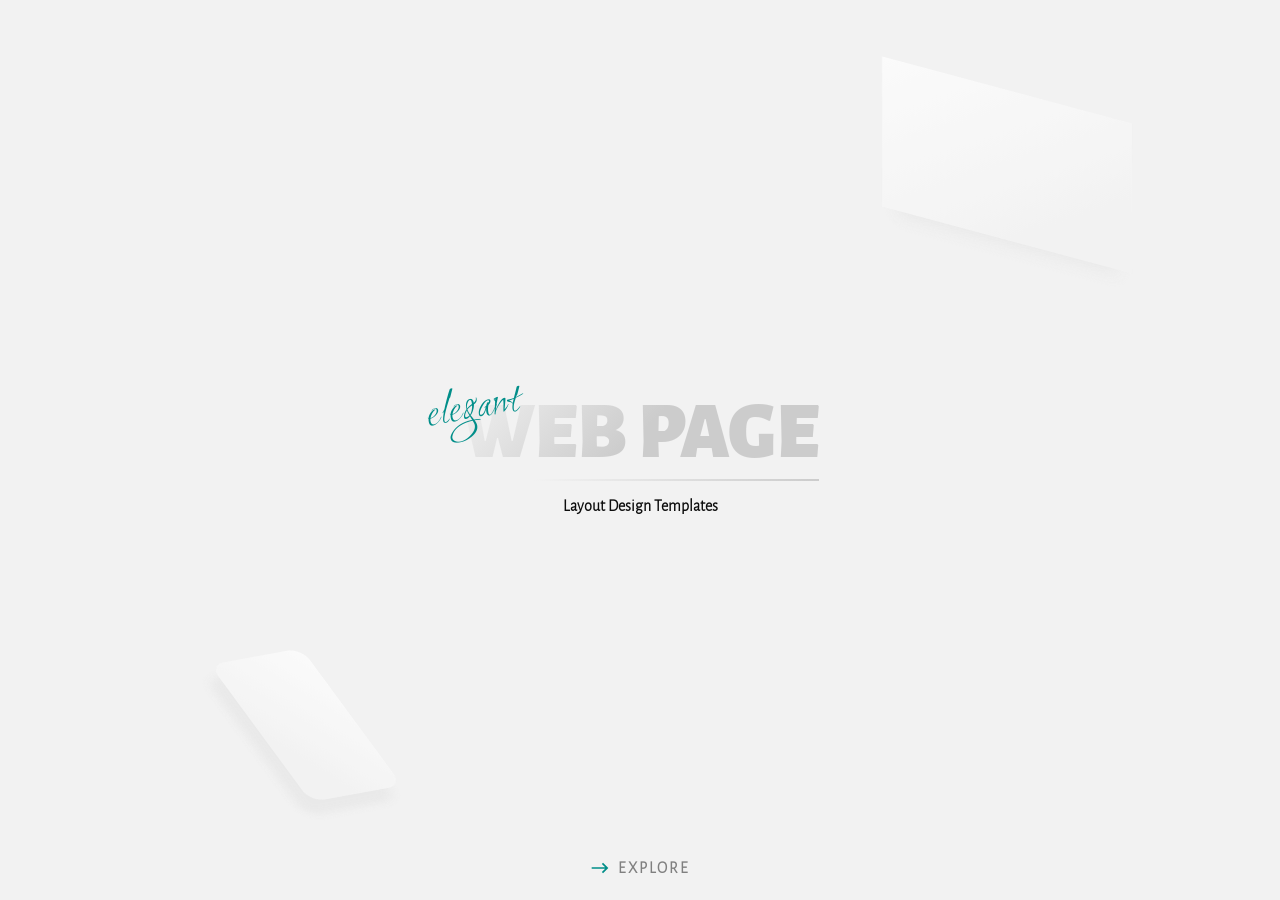
<file: docs/index.html>
<!DOCTYPE html>
<html lang="en">
<head>
    <meta charset="UTF-8">
    <meta name="viewport" content="width=device-width, initial-scale=1.0">
    <meta name="description" content="Free and ready to use Web Page Templates. Elegant, minimal, modern web-page templates. Download for completely free. Log on to Passion-Lab at https://www.passion-lab.github.io/web">
    <meta name="keywords" content="web, web-page, webpage, web page, page, website, website-template, website templates, template, web-template, web templates, web-page-template, web-page templates, web page templates, download, free, free-download, free download, passion-lab, PassionLab, web">

    <!-- Fonts preload -->
    <link rel="preload" href="./fonts/LoveLight-Regular.ttf" as="font" type="font/ttf" crossorigin="anonymous">
    <link rel="preload" href="./fonts/AlegreyaSans-Black.ttf" as="font" type="font/ttf" crossorigin="anonymous">
    <!-- <link rel="preload" href="./fonts/AlegreyaSans-ExtraBold.ttf" as="font" type="font/ttf" crossorigin="anonymous"> -->
    <!-- <link rel="preload" href="./fonts/AlegreyaSans-Regular.ttf" as="font" type="font/ttf" crossorigin="anonymous"> -->
    <link rel="preload" href="./fonts/AlegreyaSans-Light.ttf" as="font" type="font/ttf" crossorigin="anonymous">

    <!-- CSS links -->
    <link rel="stylesheet" href="./stylesheets/index.css">
    <link rel="stylesheet" href="./stylesheets/index-resposive.css">

    <title>WEB Templates ○ Passion-Lab</title>
</head>
<body>

    <main>
        <!-- Background visual elements -->
        <div class="design">
            <span id="desktop"></span>
            <span id="mobile"></span>
        </div>

        <!-- Main content (afterward) -->
        <div class="title">
            <p class="elegant">elegant</p>
            <h1 class="gradient-text">web page</h1>
        </div>
        <h4>Layout Design Templates</h4>
    </main>

    <footer>
        <a href="./portfolio.html">
            <span><svg xmlns="http://www.w3.org/2000/svg" viewBox="0 0 24 24" fill="currentColor"><path d="M1.99974 13.0001L1.9996 11.0002L18.1715 11.0002L14.2218 7.05044L15.636 5.63623L22 12.0002L15.636 18.3642L14.2218 16.9499L18.1716 13.0002L1.99974 13.0001Z"></path></svg></span>
            <h6>Explore</h6>
        </a>
    </footer>

</body>
</html>
</file>
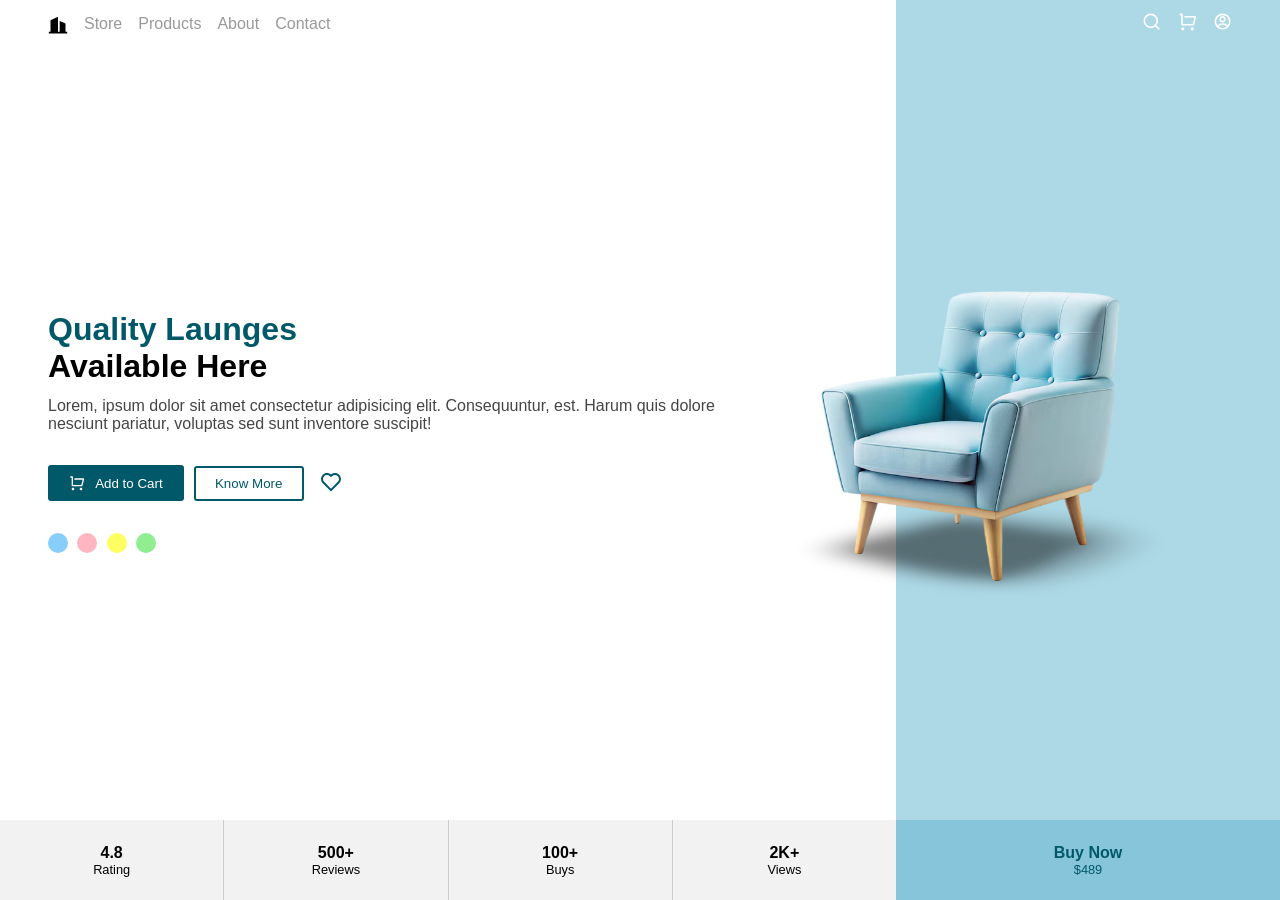
<file: landing-page/index.html>
<!DOCTYPE html>
<html lang="en">

<head>
    <meta charset="UTF-8">
    <meta name="viewport" content="width=device-width, initial-scale=1.0">
    <link rel="stylesheet" href="style.css">
    <title>Landing Page</title>
</head>

<body>
    <div class="main-container">

        <!-- Left portion -->

        <div class="container left-container">
            <nav>
                <a href="#" class="logo"><svg xmlns="http://www.w3.org/2000/svg" viewBox="0 0 24 24"><path d="M12 19H14V6.00003L20.3939 8.74028C20.7616 8.89786 21 9.2594 21 9.65943V19H23V21H1V19H3V5.6499C3 5.25472 3.23273 4.89659 3.59386 4.73609L11.2969 1.31251C11.5493 1.20035 11.8448 1.314 11.9569 1.56634C11.9853 1.63027 12 1.69945 12 1.76941V19Z"></path></svg></a>
                <a href="#" class="menu">Store</a>
                <a href="#" class="menu">Products</a>
                <a href="#" class="menu">About</a>
                <a href="#" class="menu">Contact</a>
            </nav>

            <main>
                <h1><span>Quality Launges</span><br>Available Here</h1>
                <p>Lorem, ipsum dolor sit amet consectetur adipisicing elit. Consequuntur, est. Harum quis dolore nesciunt pariatur, voluptas sed sunt inventore suscipit!</p>
                <div class="btns">
                    <button id="btn-cart" class="btn primary-btn">
                        <svg xmlns="http://www.w3.org/2000/svg" viewBox="0 0 24 24"><path d="M4.00488 16V4H2.00488V2H5.00488C5.55717 2 6.00488 2.44772 6.00488 3V15H18.4433L20.4433 7H8.00488V5H21.7241C22.2764 5 22.7241 5.44772 22.7241 6C22.7241 6.08176 22.7141 6.16322 22.6942 6.24254L20.1942 16.2425C20.083 16.6877 19.683 17 19.2241 17H5.00488C4.4526 17 4.00488 16.5523 4.00488 16ZM6.00488 23C4.90031 23 4.00488 22.1046 4.00488 21C4.00488 19.8954 4.90031 19 6.00488 19C7.10945 19 8.00488 19.8954 8.00488 21C8.00488 22.1046 7.10945 23 6.00488 23ZM18.0049 23C16.9003 23 16.0049 22.1046 16.0049 21C16.0049 19.8954 16.9003 19 18.0049 19C19.1095 19 20.0049 19.8954 20.0049 21C20.0049 22.1046 19.1095 23 18.0049 23Z"></path></svg>
                        <span>Add to Cart</span>
                    </button>
                    <button class="btn secondary-btn">Know More</button>
                    <button id="btn-favorite">
                        <svg xmlns="http://www.w3.org/2000/svg" viewBox="0 0 24 24" fill="currentColor"><path d="M12.001 4.52853C14.35 2.42 17.98 2.49 20.2426 4.75736C22.5053 7.02472 22.583 10.637 20.4786 12.993L11.9999 21.485L3.52138 12.993C1.41705 10.637 1.49571 7.01901 3.75736 4.75736C6.02157 2.49315 9.64519 2.41687 12.001 4.52853ZM18.827 6.1701C17.3279 4.66794 14.9076 4.60701 13.337 6.01687L12.0019 7.21524L10.6661 6.01781C9.09098 4.60597 6.67506 4.66808 5.17157 6.17157C3.68183 7.66131 3.60704 10.0473 4.97993 11.6232L11.9999 18.6543L19.0201 11.6232C20.3935 10.0467 20.319 7.66525 18.827 6.1701Z"></path></svg>
                    </button>
                </div>
                <div class="colors">
                    <span class="color blue"></span>
                    <span class="color pink"></span>
                    <span class="color yellow"></span>
                    <span class="color green"></span>
                </div>
            </main>

            <footer>
                <div class="stats">
                    <h6>4.8</h6>
                    <p>Rating</p>
                </div>
                <div class="stats">
                    <h6>500+</h6>
                    <p>Reviews</p>
                </div>
                <div class="stats">
                    <h6>100+</h6>
                    <p>Buys</p>
                </div>
                <div class="stats">
                    <h6>2K+</h6>
                    <p>Views</p>
                </div>
            </footer>
        </div>

        <!-- Right portion -->

        <div class="container right-container">
            <nav>
                <a href="#" class="menu"><svg xmlns="http://www.w3.org/2000/svg" viewBox="0 0 24 24"><path d="M18.031 16.6168L22.3137 20.8995L20.8995 22.3137L16.6168 18.031C15.0769 19.263 13.124 20 11 20C6.032 20 2 15.968 2 11C2 6.032 6.032 2 11 2C15.968 2 20 6.032 20 11C20 13.124 19.263 15.0769 18.031 16.6168ZM16.0247 15.8748C17.2475 14.6146 18 12.8956 18 11C18 7.1325 14.8675 4 11 4C7.1325 4 4 7.1325 4 11C4 14.8675 7.1325 18 11 18C12.8956 18 14.6146 17.2475 15.8748 16.0247L16.0247 15.8748Z"></path></svg></a>
                <a href="#" class="menu"><svg xmlns="http://www.w3.org/2000/svg" viewBox="0 0 24 24"><path d="M4.00488 16V4H2.00488V2H5.00488C5.55717 2 6.00488 2.44772 6.00488 3V15H18.4433L20.4433 7H8.00488V5H21.7241C22.2764 5 22.7241 5.44772 22.7241 6C22.7241 6.08176 22.7141 6.16322 22.6942 6.24254L20.1942 16.2425C20.083 16.6877 19.683 17 19.2241 17H5.00488C4.4526 17 4.00488 16.5523 4.00488 16ZM6.00488 23C4.90031 23 4.00488 22.1046 4.00488 21C4.00488 19.8954 4.90031 19 6.00488 19C7.10945 19 8.00488 19.8954 8.00488 21C8.00488 22.1046 7.10945 23 6.00488 23ZM18.0049 23C16.9003 23 16.0049 22.1046 16.0049 21C16.0049 19.8954 16.9003 19 18.0049 19C19.1095 19 20.0049 19.8954 20.0049 21C20.0049 22.1046 19.1095 23 18.0049 23Z"></path></svg></a>
                <a href="#" class="menu"><svg xmlns="http://www.w3.org/2000/svg" viewBox="0 0 24 24"><path d="M12 2C17.5228 2 22 6.47715 22 12C22 17.5228 17.5228 22 12 22C6.47715 22 2 17.5228 2 12C2 6.47715 6.47715 2 12 2ZM12.1597 16C10.1243 16 8.29182 16.8687 7.01276 18.2556C8.38039 19.3474 10.114 20 12 20C13.9695 20 15.7727 19.2883 17.1666 18.1081C15.8956 16.8074 14.1219 16 12.1597 16ZM12 4C7.58172 4 4 7.58172 4 12C4 13.8106 4.6015 15.4807 5.61557 16.8214C7.25639 15.0841 9.58144 14 12.1597 14C14.6441 14 16.8933 15.0066 18.5218 16.6342C19.4526 15.3267 20 13.7273 20 12C20 7.58172 16.4183 4 12 4ZM12 5C14.2091 5 16 6.79086 16 9C16 11.2091 14.2091 13 12 13C9.79086 13 8 11.2091 8 9C8 6.79086 9.79086 5 12 5ZM12 7C10.8954 7 10 7.89543 10 9C10 10.1046 10.8954 11 12 11C13.1046 11 14 10.1046 14 9C14 7.89543 13.1046 7 12 7Z"></path></svg></a>
            </nav>

            <main>
                <!-- Product image goes here -->
                <img src="./chair-blue.png" alt="Product image">
            </main>

            <footer>
                <button class="stats btn">
                    <h6>Buy Now</h6>
                    <p>$489</p>
                </button>
            </footer>
        </div>
    </div>
</body>

</html>
</file>
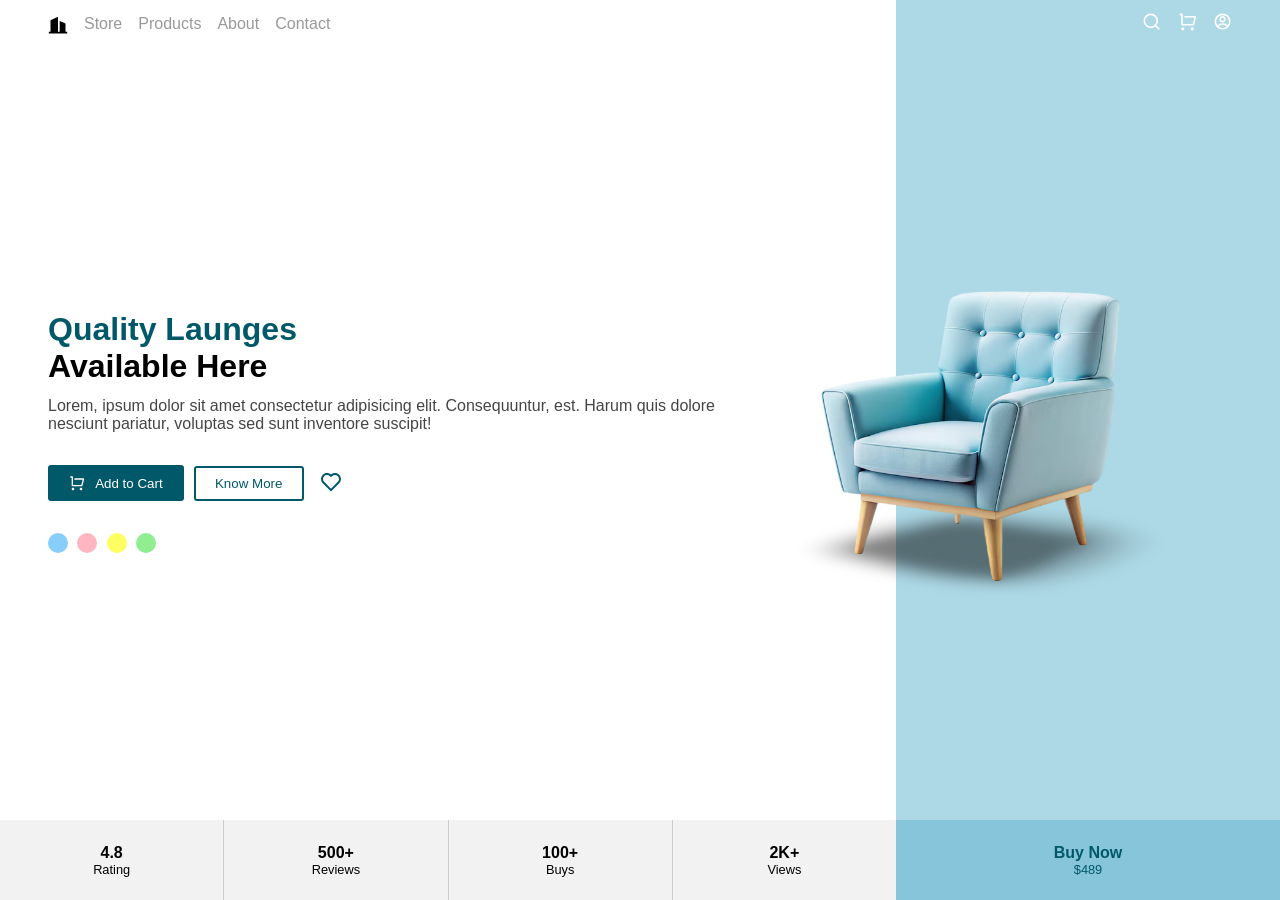
<file: templates/landing-page/index.html>
<!DOCTYPE html>
<html lang="en">

<head>
    <meta charset="UTF-8">
    <meta name="viewport" content="width=device-width, initial-scale=1.0">
    <link rel="stylesheet" href="style.css">
    <title>Landing Page</title>
</head>

<body>
    <div class="main-container">

        <!-- Left portion -->

        <div class="container left-container">
            <nav>
                <a href="#" class="logo"><svg xmlns="http://www.w3.org/2000/svg" viewBox="0 0 24 24"><path d="M12 19H14V6.00003L20.3939 8.74028C20.7616 8.89786 21 9.2594 21 9.65943V19H23V21H1V19H3V5.6499C3 5.25472 3.23273 4.89659 3.59386 4.73609L11.2969 1.31251C11.5493 1.20035 11.8448 1.314 11.9569 1.56634C11.9853 1.63027 12 1.69945 12 1.76941V19Z"></path></svg></a>
                <a href="#" class="menu">Store</a>
                <a href="#" class="menu">Products</a>
                <a href="#" class="menu">About</a>
                <a href="#" class="menu">Contact</a>
            </nav>

            <main>
                <h1><span>Quality Launges</span><br>Available Here</h1>
                <p>Lorem, ipsum dolor sit amet consectetur adipisicing elit. Consequuntur, est. Harum quis dolore nesciunt pariatur, voluptas sed sunt inventore suscipit!</p>
                <div class="btns">
                    <button id="btn-cart" class="btn primary-btn">
                        <svg xmlns="http://www.w3.org/2000/svg" viewBox="0 0 24 24"><path d="M4.00488 16V4H2.00488V2H5.00488C5.55717 2 6.00488 2.44772 6.00488 3V15H18.4433L20.4433 7H8.00488V5H21.7241C22.2764 5 22.7241 5.44772 22.7241 6C22.7241 6.08176 22.7141 6.16322 22.6942 6.24254L20.1942 16.2425C20.083 16.6877 19.683 17 19.2241 17H5.00488C4.4526 17 4.00488 16.5523 4.00488 16ZM6.00488 23C4.90031 23 4.00488 22.1046 4.00488 21C4.00488 19.8954 4.90031 19 6.00488 19C7.10945 19 8.00488 19.8954 8.00488 21C8.00488 22.1046 7.10945 23 6.00488 23ZM18.0049 23C16.9003 23 16.0049 22.1046 16.0049 21C16.0049 19.8954 16.9003 19 18.0049 19C19.1095 19 20.0049 19.8954 20.0049 21C20.0049 22.1046 19.1095 23 18.0049 23Z"></path></svg>
                        <span>Add to Cart</span>
                    </button>
                    <button class="btn secondary-btn">Know More</button>
                    <button id="btn-favorite">
                        <svg xmlns="http://www.w3.org/2000/svg" viewBox="0 0 24 24" fill="currentColor"><path d="M12.001 4.52853C14.35 2.42 17.98 2.49 20.2426 4.75736C22.5053 7.02472 22.583 10.637 20.4786 12.993L11.9999 21.485L3.52138 12.993C1.41705 10.637 1.49571 7.01901 3.75736 4.75736C6.02157 2.49315 9.64519 2.41687 12.001 4.52853ZM18.827 6.1701C17.3279 4.66794 14.9076 4.60701 13.337 6.01687L12.0019 7.21524L10.6661 6.01781C9.09098 4.60597 6.67506 4.66808 5.17157 6.17157C3.68183 7.66131 3.60704 10.0473 4.97993 11.6232L11.9999 18.6543L19.0201 11.6232C20.3935 10.0467 20.319 7.66525 18.827 6.1701Z"></path></svg>
                    </button>
                </div>
                <div class="colors">
                    <span class="color blue"></span>
                    <span class="color pink"></span>
                    <span class="color yellow"></span>
                    <span class="color green"></span>
                </div>
            </main>

            <footer>
                <div class="stats">
                    <h6>4.8</h6>
                    <p>Rating</p>
                </div>
                <div class="stats">
                    <h6>500+</h6>
                    <p>Reviews</p>
                </div>
                <div class="stats">
                    <h6>100+</h6>
                    <p>Buys</p>
                </div>
                <div class="stats">
                    <h6>2K+</h6>
                    <p>Views</p>
                </div>
            </footer>
        </div>

        <!-- Right portion -->

        <div class="container right-container">
            <nav>
                <a href="#" class="menu"><svg xmlns="http://www.w3.org/2000/svg" viewBox="0 0 24 24"><path d="M18.031 16.6168L22.3137 20.8995L20.8995 22.3137L16.6168 18.031C15.0769 19.263 13.124 20 11 20C6.032 20 2 15.968 2 11C2 6.032 6.032 2 11 2C15.968 2 20 6.032 20 11C20 13.124 19.263 15.0769 18.031 16.6168ZM16.0247 15.8748C17.2475 14.6146 18 12.8956 18 11C18 7.1325 14.8675 4 11 4C7.1325 4 4 7.1325 4 11C4 14.8675 7.1325 18 11 18C12.8956 18 14.6146 17.2475 15.8748 16.0247L16.0247 15.8748Z"></path></svg></a>
                <a href="#" class="menu"><svg xmlns="http://www.w3.org/2000/svg" viewBox="0 0 24 24"><path d="M4.00488 16V4H2.00488V2H5.00488C5.55717 2 6.00488 2.44772 6.00488 3V15H18.4433L20.4433 7H8.00488V5H21.7241C22.2764 5 22.7241 5.44772 22.7241 6C22.7241 6.08176 22.7141 6.16322 22.6942 6.24254L20.1942 16.2425C20.083 16.6877 19.683 17 19.2241 17H5.00488C4.4526 17 4.00488 16.5523 4.00488 16ZM6.00488 23C4.90031 23 4.00488 22.1046 4.00488 21C4.00488 19.8954 4.90031 19 6.00488 19C7.10945 19 8.00488 19.8954 8.00488 21C8.00488 22.1046 7.10945 23 6.00488 23ZM18.0049 23C16.9003 23 16.0049 22.1046 16.0049 21C16.0049 19.8954 16.9003 19 18.0049 19C19.1095 19 20.0049 19.8954 20.0049 21C20.0049 22.1046 19.1095 23 18.0049 23Z"></path></svg></a>
                <a href="#" class="menu"><svg xmlns="http://www.w3.org/2000/svg" viewBox="0 0 24 24"><path d="M12 2C17.5228 2 22 6.47715 22 12C22 17.5228 17.5228 22 12 22C6.47715 22 2 17.5228 2 12C2 6.47715 6.47715 2 12 2ZM12.1597 16C10.1243 16 8.29182 16.8687 7.01276 18.2556C8.38039 19.3474 10.114 20 12 20C13.9695 20 15.7727 19.2883 17.1666 18.1081C15.8956 16.8074 14.1219 16 12.1597 16ZM12 4C7.58172 4 4 7.58172 4 12C4 13.8106 4.6015 15.4807 5.61557 16.8214C7.25639 15.0841 9.58144 14 12.1597 14C14.6441 14 16.8933 15.0066 18.5218 16.6342C19.4526 15.3267 20 13.7273 20 12C20 7.58172 16.4183 4 12 4ZM12 5C14.2091 5 16 6.79086 16 9C16 11.2091 14.2091 13 12 13C9.79086 13 8 11.2091 8 9C8 6.79086 9.79086 5 12 5ZM12 7C10.8954 7 10 7.89543 10 9C10 10.1046 10.8954 11 12 11C13.1046 11 14 10.1046 14 9C14 7.89543 13.1046 7 12 7Z"></path></svg></a>
            </nav>

            <main>
                <!-- Product image goes here -->
                <img src="./chair-blue.png" alt="Product image">
            </main>

            <footer>
                <button class="stats btn">
                    <h6>Buy Now</h6>
                    <p>$489</p>
                </button>
            </footer>
        </div>
    </div>
</body>

</html>
</file>
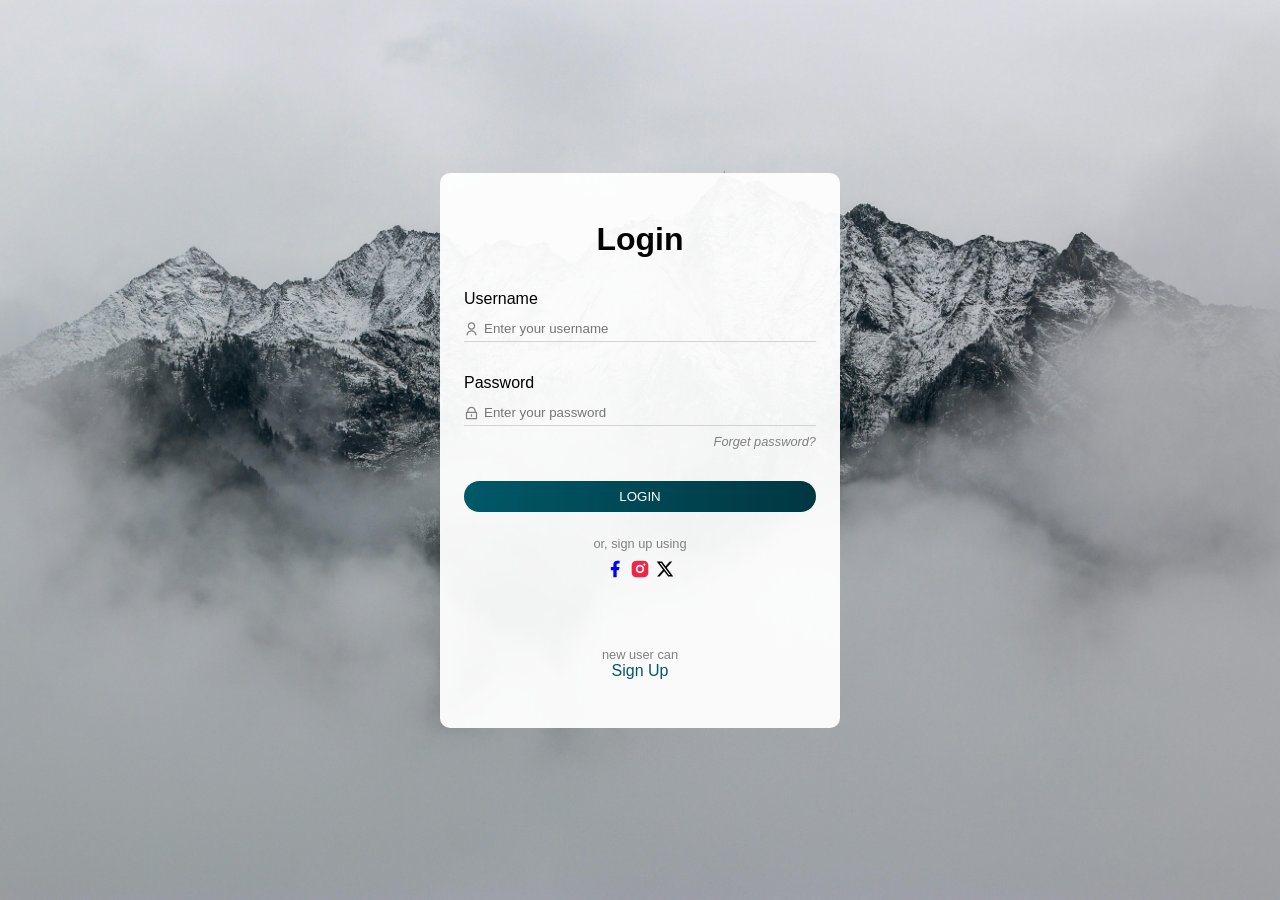
<file: templates/login-form/index.html>
<!DOCTYPE html>
<html lang="en">
<head>
    <meta charset="UTF-8">
    <meta name="viewport" content="width=device-width, initial-scale=1.0">
    <link rel="stylesheet" href="style.css">
    <title>Login - Passion-Lab</title>
</head>
<body>
    <main>
        <h1>Login</h1>
        <form action="">
            <label for="username">Username</label>
            <div class="input-field">
                <input id="username" type="text" placeholder="Enter your username">
                <svg xmlns="http://www.w3.org/2000/svg" viewBox="0 0 24 24" fill="#000000"><path d="M4 22C4 17.5817 7.58172 14 12 14C16.4183 14 20 17.5817 20 22H18C18 18.6863 15.3137 16 12 16C8.68629 16 6 18.6863 6 22H4ZM12 13C8.685 13 6 10.315 6 7C6 3.685 8.685 1 12 1C15.315 1 18 3.685 18 7C18 10.315 15.315 13 12 13ZM12 11C14.21 11 16 9.21 16 7C16 4.79 14.21 3 12 3C9.79 3 8 4.79 8 7C8 9.21 9.79 11 12 11Z"></path></svg>
            </div>
            <div class="margin-space"></div>
            <label for="password">Password</label>
            <div class="input-field">
                <input type="password" name="" id="password" placeholder="Enter your password">
                <svg xmlns="http://www.w3.org/2000/svg" viewBox="0 0 24 24" fill="#000000"><path d="M19 10H20C20.5523 10 21 10.4477 21 11V21C21 21.5523 20.5523 22 20 22H4C3.44772 22 3 21.5523 3 21V11C3 10.4477 3.44772 10 4 10H5V9C5 5.13401 8.13401 2 12 2C15.866 2 19 5.13401 19 9V10ZM5 12V20H19V12H5ZM11 14H13V18H11V14ZM17 10V9C17 6.23858 14.7614 4 12 4C9.23858 4 7 6.23858 7 9V10H17Z"></path></svg>
            </div>
            <a id="forget">Forget password?</a>
            <div class="margin-space"></div>
            <input id="login" type="button" value="Login">
            <div class="margin-space"></div>
        </form>
        <p>or, sign up using</p>
        <div class="social">
            <a href="#"><svg id="facebook" xmlns="http://www.w3.org/2000/svg" viewBox="0 0 24 24" fill="#ffffff"><path d="M14 13.5H16.5L17.5 9.5H14V7.5C14 6.47062 14 5.5 16 5.5H17.5V2.1401C17.1743 2.09685 15.943 2 14.6429 2C11.9284 2 10 3.65686 10 6.69971V9.5H7V13.5H10V22H14V13.5Z"></path></svg></a>
            <a href="#"><svg id="instagram" xmlns="http://www.w3.org/2000/svg" viewBox="0 0 24 24" fill="#ffffff"><path d="M13.0281 2.00073C14.1535 2.00259 14.7238 2.00855 15.2166 2.02322L15.4107 2.02956C15.6349 2.03753 15.8561 2.04753 16.1228 2.06003C17.1869 2.1092 17.9128 2.27753 18.5503 2.52503C19.2094 2.7792 19.7661 3.12253 20.3219 3.67837C20.8769 4.2342 21.2203 4.79253 21.4753 5.45003C21.7219 6.0867 21.8903 6.81337 21.9403 7.87753C21.9522 8.1442 21.9618 8.3654 21.9697 8.58964L21.976 8.78373C21.9906 9.27647 21.9973 9.84686 21.9994 10.9723L22.0002 11.7179C22.0003 11.809 22.0003 11.903 22.0003 12L22.0002 12.2821L21.9996 13.0278C21.9977 14.1532 21.9918 14.7236 21.9771 15.2163L21.9707 15.4104C21.9628 15.6347 21.9528 15.8559 21.9403 16.1225C21.8911 17.1867 21.7219 17.9125 21.4753 18.55C21.2211 19.2092 20.8769 19.7659 20.3219 20.3217C19.7661 20.8767 19.2069 21.22 18.5503 21.475C17.9128 21.7217 17.1869 21.89 16.1228 21.94C15.8561 21.9519 15.6349 21.9616 15.4107 21.9694L15.2166 21.9757C14.7238 21.9904 14.1535 21.997 13.0281 21.9992L12.2824 22C12.1913 22 12.0973 22 12.0003 22L11.7182 22L10.9725 21.9993C9.8471 21.9975 9.27672 21.9915 8.78397 21.9768L8.58989 21.9705C8.36564 21.9625 8.14444 21.9525 7.87778 21.94C6.81361 21.8909 6.08861 21.7217 5.45028 21.475C4.79194 21.2209 4.23444 20.8767 3.67861 20.3217C3.12278 19.7659 2.78028 19.2067 2.52528 18.55C2.27778 17.9125 2.11028 17.1867 2.06028 16.1225C2.0484 15.8559 2.03871 15.6347 2.03086 15.4104L2.02457 15.2163C2.00994 14.7236 2.00327 14.1532 2.00111 13.0278L2.00098 10.9723C2.00284 9.84686 2.00879 9.27647 2.02346 8.78373L2.02981 8.58964C2.03778 8.3654 2.04778 8.1442 2.06028 7.87753C2.10944 6.81253 2.27778 6.08753 2.52528 5.45003C2.77944 4.7917 3.12278 4.2342 3.67861 3.67837C4.23444 3.12253 4.79278 2.78003 5.45028 2.52503C6.08778 2.27753 6.81278 2.11003 7.87778 2.06003C8.14444 2.04816 8.36564 2.03847 8.58989 2.03062L8.78397 2.02433C9.27672 2.00969 9.8471 2.00302 10.9725 2.00086L13.0281 2.00073ZM12.0003 7.00003C9.23738 7.00003 7.00028 9.23956 7.00028 12C7.00028 14.7629 9.23981 17 12.0003 17C14.7632 17 17.0003 14.7605 17.0003 12C17.0003 9.23713 14.7607 7.00003 12.0003 7.00003ZM12.0003 9.00003C13.6572 9.00003 15.0003 10.3427 15.0003 12C15.0003 13.6569 13.6576 15 12.0003 15C10.3434 15 9.00028 13.6574 9.00028 12C9.00028 10.3431 10.3429 9.00003 12.0003 9.00003ZM17.2503 5.50003C16.561 5.50003 16.0003 6.05994 16.0003 6.74918C16.0003 7.43843 16.5602 7.9992 17.2503 7.9992C17.9395 7.9992 18.5003 7.4393 18.5003 6.74918C18.5003 6.05994 17.9386 5.49917 17.2503 5.50003Z"></path></svg></a>
            <a href="#"><svg id="twitter" xmlns="http://www.w3.org/2000/svg" viewBox="0 0 24 24" fill="#ffffff"><path d="M17.6874 3.0625L12.6907 8.77425L8.37045 3.0625H2.11328L9.58961 12.8387L2.50378 20.9375H5.53795L11.0068 14.6886L15.7863 20.9375H21.8885L14.095 10.6342L20.7198 3.0625H17.6874ZM16.6232 19.1225L5.65436 4.78217H7.45745L18.3034 19.1225H16.6232Z"></path></svg></a>
        </div>
        <p>new user can</p>
        <a class="signup" href="#">Sign Up</a>
    </main>
</body>
</html>
</file>
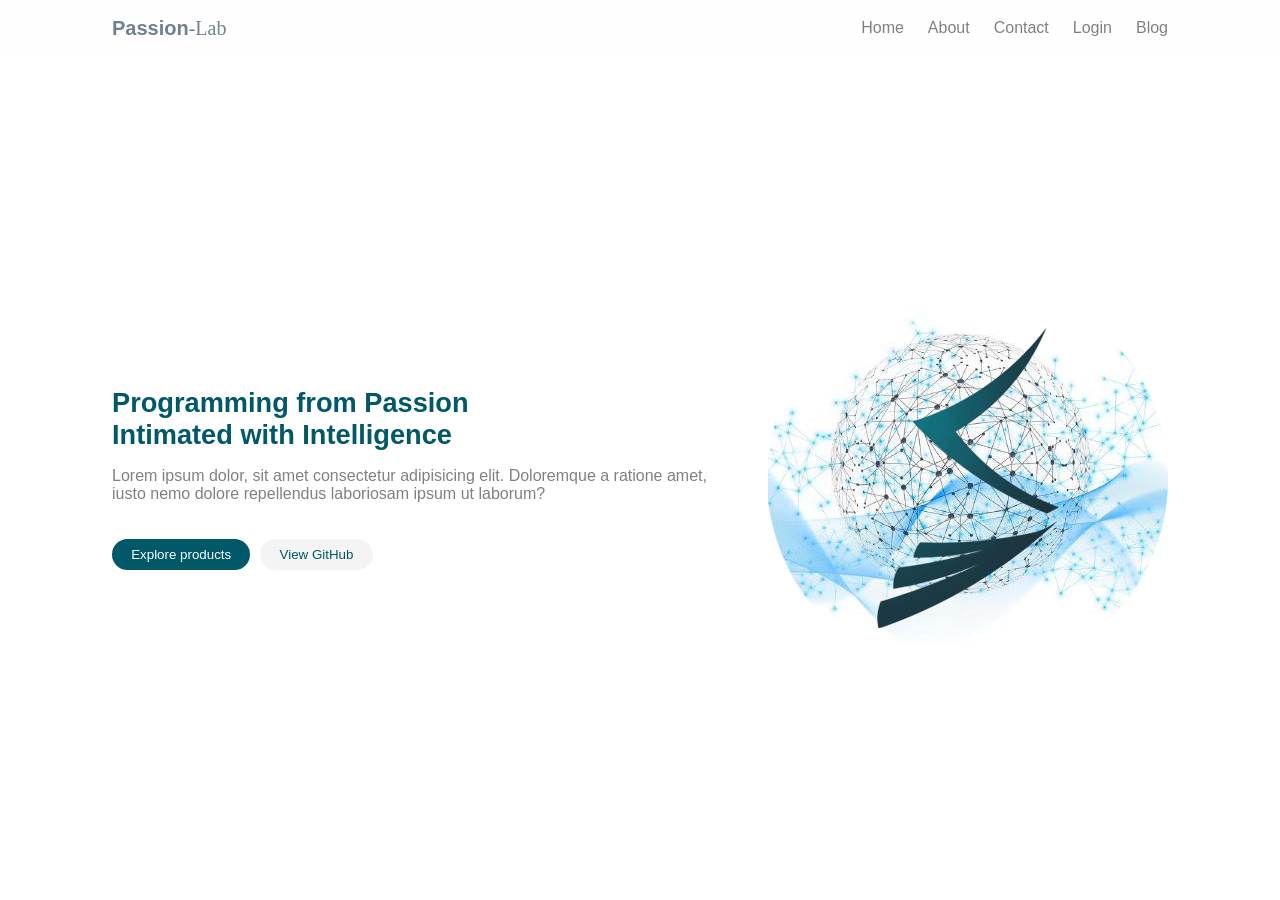
<file: templates/minimal-landing-page/index.html>
<!DOCTYPE html>
<html lang="en">

<head>
    <meta charset="UTF-8">
    <meta name="viewport" content="width=device-width, initial-scale=1.0">
    <link rel="stylesheet" href="style.css">
    <title>Minimal</title>
</head>

<body>

    <!-- Header -->
    <header>
        <div class="container">
            <!-- Brand logo -->
            <div id="logo"><strong>Passion</strong>-Lab</div>
            <!-- Navigation bar -->
            <nav>
                <a href="#">Home</a>
                <a href="#">About</a>
                <a href="#">Contact</a>
                <a href="../login-form/index.html">Login</a>
                <a href="#">Blog</a>
                <!-- Used in portrait mode -->
                <a href="#" class="humberger">=</a>
            </nav>
        </div>
    </header>

    <!-- Main Body -->
    <main>
        <div class="container">
            <!-- Left text container -->
            <div class="text">
                <h1>Programming from Passion<br>Intimated with Intelligence</h1>
                <p>Lorem ipsum dolor, sit amet consectetur adipisicing elit. Doloremque a ratione amet, iusto nemo
                    dolore repellendus laboriosam ipsum ut laborum?</p>
                <div class="buttons">
                    <button class="btn primary-btn">Explore products</button>
                    <button class="btn secondary-btn">View GitHub</button>
                </div>
            </div>
            <!-- Right image container -->
            <img src="./logo-image.png" alt="image">
        </div>
    </main>

    <!-- Footer -->
    <footer>

    </footer>

</body>

</html>
</file>
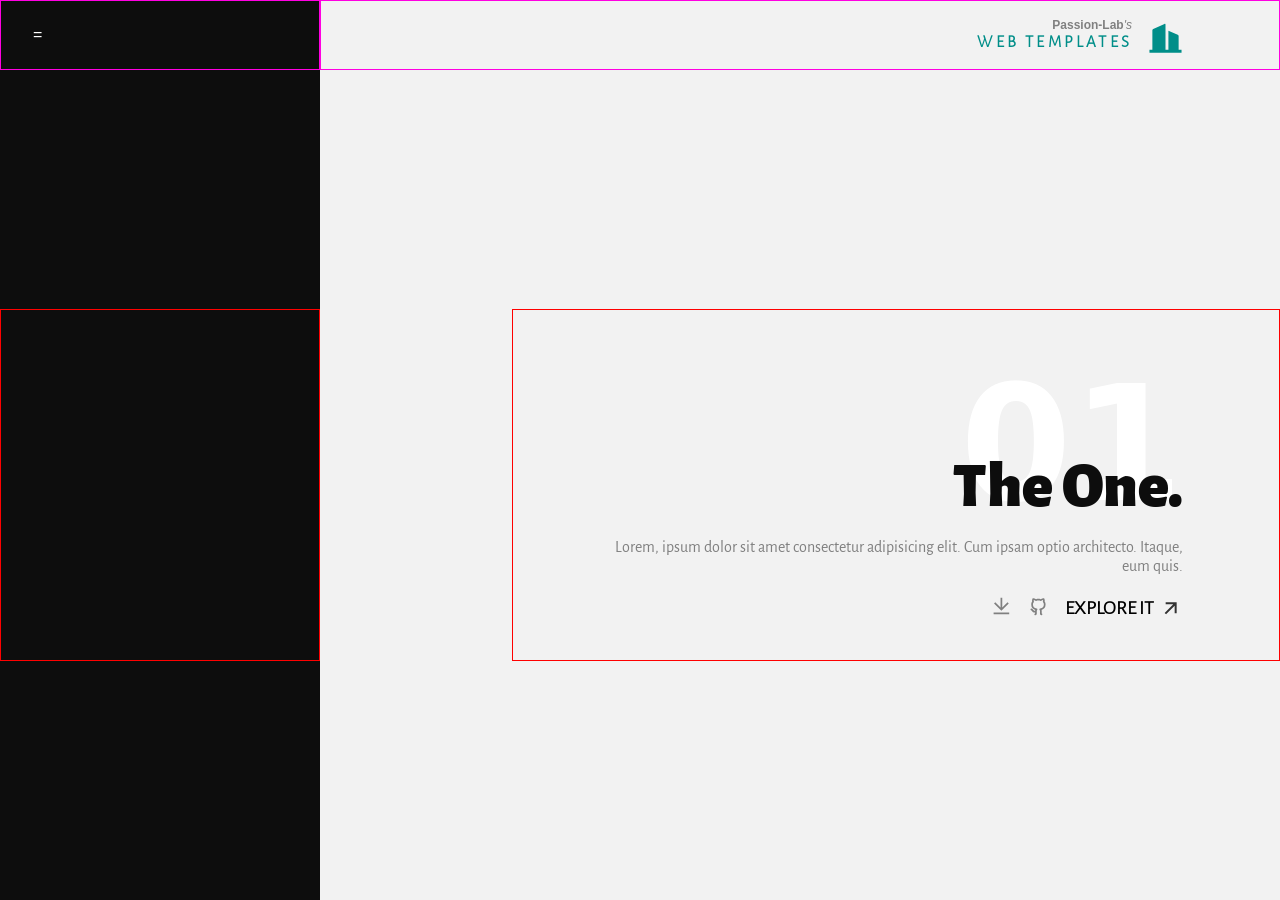
<file: docs/portfolio.html>
<!DOCTYPE html>
<html lang="en">
<head>
    <meta charset="UTF-8">
    <meta name="viewport" content="width=device-width, initial-scale=1.0">
    <meta name="description" content="Free and ready to use Web Page Templates. Elegant, minimal, modern web-page templates. Download for completely free. Log on to Passion-Lab at https://www.passion-lab.github.io/web">
    <meta name="keywords" content="web, web-page, webpage, web page, page, website, website-template, website templates, template, web-template, web templates, web-page-template, web-page templates, web page templates, download, free, free-download, free download, passion-lab, PassionLab, web">
    <link rel="stylesheet" href="./stylesheets/portfolio.css">
    <title>Web Template Porfolio ○ Passion-Lab</title>
</head>
<body>
    <div class="main-container">

        <!-- Left portion -->

        <div class="container left-container">
            <nav style="color: white;">
                =
            </nav>

            <main>
            </main>

            <footer>
            </footer>
        </div>

        <!-- Right portion -->

        <div class="container right-container">
            <nav>
                <a href="#" class="logo">
                    <div>
                        <h1>Passion-Lab<em>'s</em></h1>
                        <h6>Web Templates</h6>
                    </div>
                    <svg xmlns="http://www.w3.org/2000/svg" viewBox="0 0 24 24"><path d="M12 19H14V6.00003L20.3939 8.74028C20.7616 8.89786 21 9.2594 21 9.65943V19H23V21H1V19H3V5.6499C3 5.25472 3.23273 4.89659 3.59386 4.73609L11.2969 1.31251C11.5493 1.20035 11.8448 1.314 11.9569 1.56634C11.9853 1.63027 12 1.69945 12 1.76941V19Z"></path></svg>
                </a>
            </nav>

            <main>
                <div class="heading">
                    <div id="serial">01</div>
                    <h1 id="title">The One.</h1>
                </div>
                <p id="description">Lorem, ipsum dolor sit amet consectetur adipisicing elit. Cum ipsam optio architecto. Itaque, eum quis.</p>
                <div class="btns" style="border: 1px solidsddz;">
                    <button class="btn btn-sec" id="download">
                        <svg xmlns="http://www.w3.org/2000/svg" viewBox="0 0 24 24" fill="currentColor"><path d="M3 19H21V21H3V19ZM13 13.1716L19.0711 7.1005L20.4853 8.51472L12 17L3.51472 8.51472L4.92893 7.1005L11 13.1716V2H13V13.1716Z"></path></svg>
                    </button>
                    <button class="btn btn-sec" id="github">
                        <svg xmlns="http://www.w3.org/2000/svg" viewBox="0 0 24 24" fill="currentColor"><path d="M5.88401 18.6533C5.58404 18.4526 5.32587 18.1975 5.0239 17.8369C4.91473 17.7065 4.47283 17.1524 4.55811 17.2583C4.09533 16.6833 3.80296 16.417 3.50156 16.3089C2.9817 16.1225 2.7114 15.5499 2.89784 15.0301C3.08428 14.5102 3.65685 14.2399 4.17672 14.4263C4.92936 14.6963 5.43847 15.1611 6.12425 16.0143C6.03025 15.8974 6.46364 16.441 6.55731 16.5529C6.74784 16.7804 6.88732 16.9182 6.99629 16.9911C7.20118 17.1283 7.58451 17.1874 8.14709 17.1311C8.17065 16.7489 8.24136 16.3783 8.34919 16.0358C5.38097 15.3104 3.70116 13.3952 3.70116 9.63971C3.70116 8.40085 4.0704 7.28393 4.75917 6.3478C4.5415 5.45392 4.57433 4.37284 5.06092 3.15636C5.1725 2.87739 5.40361 2.66338 5.69031 2.57352C5.77242 2.54973 5.81791 2.53915 5.89878 2.52673C6.70167 2.40343 7.83573 2.69705 9.31449 3.62336C10.181 3.41879 11.0885 3.315 12.0012 3.315C12.9129 3.315 13.8196 3.4186 14.6854 3.62277C16.1619 2.69 17.2986 2.39649 18.1072 2.52651C18.1919 2.54013 18.2645 2.55783 18.3249 2.57766C18.6059 2.66991 18.8316 2.88179 18.9414 3.15636C19.4279 4.37256 19.4608 5.45344 19.2433 6.3472C19.9342 7.28337 20.3012 8.39208 20.3012 9.63971C20.3012 13.3968 18.627 15.3048 15.6588 16.032C15.7837 16.447 15.8496 16.9105 15.8496 17.4121C15.8496 18.0765 15.8471 18.711 15.8424 19.4225C15.8412 19.6127 15.8397 19.8159 15.8375 20.1281C16.2129 20.2109 16.5229 20.5077 16.6031 20.9089C16.7114 21.4504 16.3602 21.9773 15.8186 22.0856C14.6794 22.3134 13.8353 21.5538 13.8353 20.5611C13.8353 20.4708 13.836 20.3417 13.8375 20.1145C13.8398 19.8015 13.8412 19.599 13.8425 19.4094C13.8471 18.7019 13.8496 18.0716 13.8496 17.4121C13.8496 16.7148 13.6664 16.2602 13.4237 16.051C12.7627 15.4812 13.0977 14.3973 13.965 14.2999C16.9314 13.9666 18.3012 12.8177 18.3012 9.63971C18.3012 8.68508 17.9893 7.89571 17.3881 7.23559C17.1301 6.95233 17.0567 6.54659 17.199 6.19087C17.3647 5.77663 17.4354 5.23384 17.2941 4.57702L17.2847 4.57968C16.7928 4.71886 16.1744 5.0198 15.4261 5.5285C15.182 5.69438 14.8772 5.74401 14.5932 5.66413C13.7729 5.43343 12.8913 5.315 12.0012 5.315C11.111 5.315 10.2294 5.43343 9.40916 5.66413C9.12662 5.74359 8.82344 5.69492 8.57997 5.53101C7.8274 5.02439 7.2056 4.72379 6.71079 4.58376C6.56735 5.23696 6.63814 5.77782 6.80336 6.19087C6.94565 6.54659 6.87219 6.95233 6.61423 7.23559C6.01715 7.8912 5.70116 8.69376 5.70116 9.63971C5.70116 12.8116 7.07225 13.9683 10.023 14.2999C10.8883 14.3971 11.2246 15.4769 10.5675 16.0482C10.3751 16.2156 10.1384 16.7802 10.1384 17.4121V20.5611C10.1384 21.5474 9.30356 22.2869 8.17878 22.09C7.63476 21.9948 7.27093 21.4766 7.36613 20.9326C7.43827 20.5204 7.75331 20.2116 8.13841 20.1276V19.1381C7.22829 19.1994 6.47656 19.0498 5.88401 18.6533Z"></path></svg>
                    </button>
                    <button class="btn btn-pri" id="explore">
                        <h2>Explore it</h2>
                        <svg xmlns="http://www.w3.org/2000/svg" viewBox="0 0 24 24" fill="currentColor"><path d="M16.1716 10.9999L10.8076 5.63589L12.2218 4.22168L20 11.9999L12.2218 19.778L10.8076 18.3638L16.1716 12.9999H4V10.9999H16.1716Z"></path></svg>
                    </button>
                </div>
            </main>

            <footer>
            </footer>
        </div>
    </div>
</body>
</html>
</file>
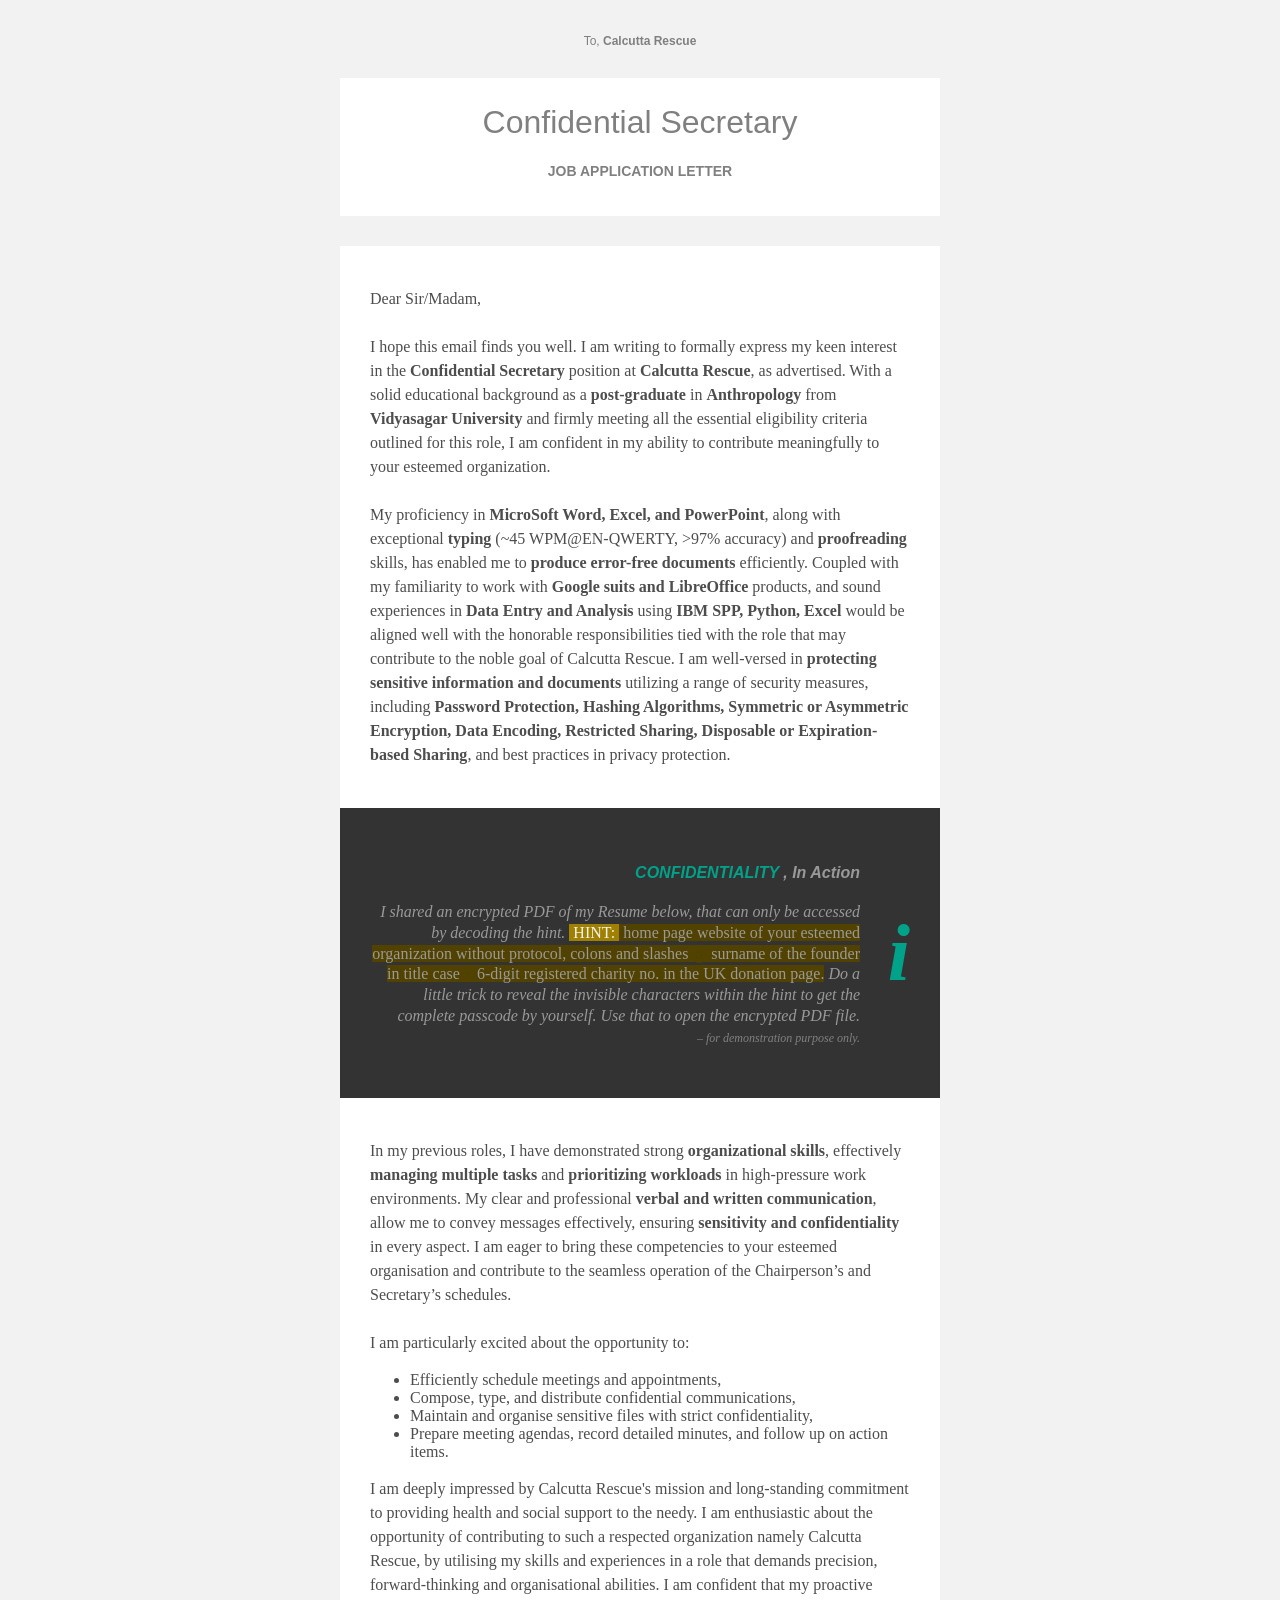
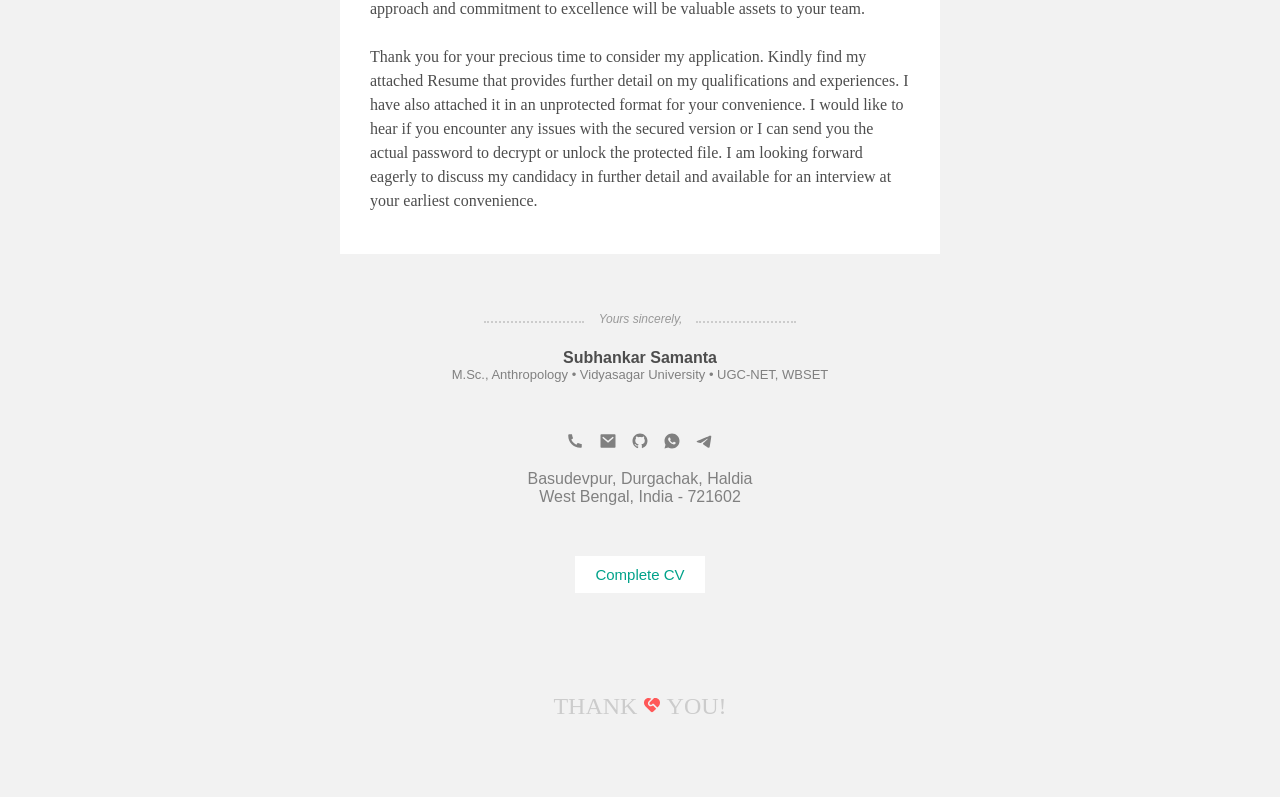
<file: templates/email-templates/job-application-letter.html>
<!-- 
 ------------------------------
 JOB APPLICATION EMAIL TEMPLATE
 ==============================
         written by Passion-Lab
 https://github.com/Passion-Lab
-->

<!DOCTYPE html>
<html lang="en">
<head>
    <meta charset="UTF-8">
    <meta name="viewport" content="width=device-width, initial-scale=1.0">
    <title>Dear Sir/Madam, I hope you are good in health and find this letter well ...</title>
</head>
<body id="html_email_body" style="height: 100% !important; width: 100% !important; padding: 0 !important; margin: 0 !important;">

    <!-- Custom body text snippets to display after the subject line in an email client -->
    <div style="display: none; opacity: 0; color: transparent; visibility: hidden; height: 0; min-height: 0; width: 0; min-width: 0;">
        Dear Sir/Madam, I hope you are good in health and find this letter well ...
    </div>

    <!-- Main HTML Email Format -->
    <div class="email-template" style="min-height: 100% !important; min-width: 100% !important; margin: 0; padding: 0; background: #f2f2f2;">
        <table width="100%" cellpadding="0" cellspecing="0" border="0" role="presentation" style="min-height: 100%; background: #f2f2f2; margin: 0; padding: 0; text-wrap-mode: wrap; word-wrap: break-word;">
            <tr>
                <td align="center" valign="top" style="vertical-align: top; color: #808080; min-width: 100%;">

                    <!-- MAIN CONTENT AREA -->
                    <div style="min-width: 200px; width: 90%; max-width: 600px; padding: 20px 0px;">

                        <!-- Header Section -->
                        <div style="margin-top: 10px; margin-bottom: 30px; padding: 0px 10px;">
                            <div style="font-family: 'Segoe UI', Tahoma, Geneva, Verdana, sans-serif;">
                                <p style="text-align: center; font-size: 12px; color: #808080;">
                                    To, <strong>Calcutta Rescue</strong>
                                </p>
                            </div>
                        </div>
            
                        <!-- Heading Section -->
                        <div style="margin-top: 10px; margin-bottom: 30px; padding: 5px 10px; background: white;">
                            <div style="font-family: 'Segoe UI', Tahoma, Geneva, Verdana, sans-serif;">
                                <h1 style="font-weight: 100; text-wrap-mode: wrap; word-wrap: break-word;">
                                    Confidential Secretary
                                </h1>
                                <h6 style="text-transform: uppercase; font-size: 14px; margin-top: 0;">
                                    job application letter
                                </h6>
                            </div>
                        </div>
            
                        <!-- Letter Body 1 Section -->
                        <div style="margin-top: 10px; margin-bottom: 0px; padding: 25px 30px; background: white; color: #4d4d4d; text-align: left;">
                            <p style="line-height: 1.5;">
                                Dear Sir/Madam,
                                <br><br>
                                I hope this email finds you well. I am writing to formally express my keen interest in the <b>Confidential Secretary</b> position at <b>Calcutta Rescue</b>, as advertised. With a solid educational background as a <b>post-graduate</b> in <b>Anthropology</b> from <b>Vidyasagar University</b> and firmly meeting all the essential eligibility criteria outlined for this role, I am confident in my ability to contribute meaningfully to your esteemed organization.<br><br> My proficiency in <b>MicroSoft Word, Excel, and PowerPoint</b>, along with exceptional <b>typing</b> (~45 WPM@EN-QWERTY, >97% accuracy) and <b>proofreading</b> skills, has enabled me to <b>produce error-free documents</b> efficiently. Coupled with my familiarity to work with <b>Google suits and LibreOffice</b> products, and sound experiences in <b>Data Entry and Analysis</b> using <b>IBM SPP, Python, Excel</b> would be aligned well with the honorable responsibilities tied with the role that may contribute to the noble goal of Calcutta Rescue. I am well-versed in <b>protecting sensitive information and documents</b> utilizing a range of security measures, including <b>Password Protection, Hashing Algorithms, Symmetric or Asymmetric Encryption, Data Encoding, Restricted Sharing, Disposable or Expiration-based Sharing</b>, and best practices in privacy protection.
                            </p>
                        </div>

                        <!-- Letter In-Body Content -->
                        <div style="display: block; padding: 25px 30px; background: #333333; text-align: right; line-height: 1;">
                            <table width="100%" cellpadding="0" cellspacing="0">
                                <tr>
                                    <td style="text-align: right; color: #999999; font-style: italic;">
                                        <h4 style="font-family: 'Segoe UI', Tahoma, Geneva, Verdana, sans-serif;">
                                            <span style="color: #00a28a;">
                                                CONFIDENTIALITY
                                            </span>
                                            , In Action
                                        </h4>
                                        <p style="text-align: right; line-height: 1.3;">
                                            I shared an encrypted PDF of my Resume below, that can only be accessed by decoding the hint. <span style="background: #a08000; padding-left: 4px; padding-right: 4px; font-style: normal; color: #f2f2f2;">HINT:</span><span style="font-style: normal; background: #524200;"> home page website of your esteemed organization without protocol, colons and slashes <span style="color: #524200;">@</span> surname of the founder in title case <span style="color: #524200;">+</span> 6-digit registered charity no. in the UK donation page.</span> Do a little trick to reveal the invisible characters within the hint to get the complete passcode by yourself. Use that to open the encrypted PDF file.<br><span style="font-size: 12px; color: #808080;">– for demonstration purpose only.</span>
                                        </p>
                                    </td>
                                    <td style="width: 50px; padding-left: 0px; color: #999999; font-style: italic;">
                                        <p style="font-weight: 900; font-size: 80px; font-style: italic; color: #00a28a; text-align: right;">
                                            i
                                        </p>
                                    </td>
                                </tr>
                            </table>
                        </div>

                        <!-- Letter Body 2 Section -->
                        <div style="margin-top: 0px; margin-bottom: 30px; padding: 25px 30px; background: white; color: #4d4d4d; text-align: left;">
                            <p style="line-height: 1.5;">
                                In my previous roles, I have demonstrated strong <b>organizational skills</b>, effectively <b>managing multiple tasks</b> and <b>prioritizing workloads</b> in high-pressure work environments. My clear and professional <b>verbal and written communication</b>, allow me to convey messages effectively, ensuring <b>sensitivity and confidentiality</b> in every aspect. I am eager to bring these competencies to your esteemed organisation and contribute to the seamless operation of the Chairperson’s and Secretary’s schedules.
                                <br><br>
                                I am particularly excited about the opportunity to:
                            </p>
                            <ul>
                                <li>
                                    Efficiently schedule meetings and appointments,
                                </li>
                                <li>
                                    Compose, type, and distribute confidential communications,
                                </li>
                                <li>
                                    Maintain and organise sensitive files with strict confidentiality,
                                </li>
                                <li>
                                    Prepare meeting agendas, record detailed minutes, and follow up on action items.
                                </li>
                            </ul>
                            <p style="line-height: 1.5;">
                                I am deeply impressed by Calcutta Rescue's mission and long-standing commitment to providing health and social support to the needy. I am enthusiastic about the opportunity of contributing to such a respected organization namely Calcutta Rescue, by utilising my skills and experiences in a role that demands precision, forward-thinking and organisational abilities. I am confident that my proactive approach and commitment to excellence will be valuable assets to your team.
                                <br><br>
                                Thank you for your precious time to consider my application.  Kindly find my attached Resume that provides further detail on my qualifications and experiences. I have also attached it in an unprotected format for your convenience. I would like to hear if you encounter any issues with the secured version or I can send you the actual password to decrypt or unlock the protected file. I am looking forward eagerly to discuss my candidacy in further detail and available for an interview at your earliest convenience.
                            </p>
                        </div>

                        <!-- Footer Section -->
                        <div style="margin-top: 10px; margin-bottom: 30px; padding: 5px 10px;">
                            <div style="text-align: center; font-family: 'Segoe UI', Tahoma, Geneva, Verdana, sans-serif; color: #808080;">
            
                                <!-- Yours sincerely -->
                                <div style="margin-top: 20px;">
                                    <span style="display: inline-block; border-bottom: 2px dotted #cccccc; width: 100px;"></span>
                                    <span style="width: max-content; margin: 0 10px; font-size: 12px; color: #999999;">
                                        <em>
                                            Yours sincerely,
                                        </em>
                                    </span>
                                    <span style="display: inline-block; border-bottom: 2px dotted #cccccc; width: 100px;"></span>
                                </div>
            
                                <!-- Name -->
                                <h4 style="margin-bottom: 0; color: #4d4d4d;">
                                    Subhankar Samanta
                                </h4>
            
                                <!-- Designation -->
                                <p class="designation" style="margin-top: 0; font-size: 13px;">
                                    M.Sc., Anthropology • Vidyasagar University • UGC-NET, WBSET
                                </p>
            
                                <!-- Icons -->
                                <div style="margin-top: 50px;">
                                    <!-- Phone -->
                                    <a href="tel:+919733554698" style="text-decoration: none; margin-right: 10px;">
                                        <img src="[data-uri]" alt="Phone" style="width: 18px; height: 18px;">
                                    </a>
                                    <!-- Email -->
                                    <a href="mailto:connect.subhankar@protonmail.com?subject=Seeking%20Your%20Attention%20on%20...&amp;body=Dear%20Subhankar%2C" style="text-decoration: none; margin-right: 10px;">
                                        <img src="[data-uri]" alt="Email" style="width: 18px; height: 18px;">
                                    </a>
                                    <!-- GitHub -->
                                    <a href="https://github.com/Passion-Lab" target="_blank" rel="noopener noreferrer" style="text-decoration: none; margin-right: 10px;">
                                        <img src="[data-uri]" alt="GitHub" style="width: 18px; height: 18px;">
                                    </a>
                                    <!-- WhatsApp -->
                                    <a href="https://wa.me/919733554698?text=Hello%2C%20Subhankar!%20I'm%20..." target="_blank" rel="noopener noreferrer" style="text-decoration: none; margin-right: 10px;">
                                        <img src="[data-uri]" alt="WhatsApp" style="width: 18px; height: 18px;">
                                    </a>
                                    <!-- Telegram -->
                                    <a href="https://t.me/Passion_Lab" target="_blank" rel="noopener noreferrer" style="text-decoration: none; margin-right: 0px;">
                                        <img src="[data-uri]" alt="Telegram" style="width: 18px; height: 18px;">
                                    </a>
                                </div>
            
                                <!-- Address line -->
                                <p style="margin-bottom: 50px;">
                                    <a href="https://www.google.com/maps/place/Basudevpur,+Haldia,+West+Bengal+721602/@22.0871723,88.1268283,15z/data=!3m1!4b1!4m6!3m5!1s0x3a02f6530ef8e189:0xbf10454dbd4cfd52!8m2!3d22.0877472!4d88.1364591!16s%2Fg%2F1tdqy42p" target="_blank" rel="noopener noreferrer" style="text-decoration: none; color: #808080; display: inline-block;">
                                        Basudevpur, Durgachak, Haldia<br>West Bengal, India - 721602
                                    </a>
                                </p>
            
                                <!-- Donwload button  -->
                                <a href="https://drive.google.com/file/d/12308znTavh37IexKPRVV2C2TtQ_Xsk1v/view?usp=sharing" target="_blank" rel="noopener noreferrer" style="display: inline-block; padding: 10px 20px; margin-bottom: 50px; background: #ffffff; text-decoration: none; font-size: 15px; font-weight: 500; color: #00a28a;">
                                    Complete CV
                                </a>
            
                                <!-- Thanks -->
                                <h2 style="margin-top: 50px; text-transform: uppercase; font-weight: 100; letter-spacing: 5; font-family: 'Times New Roman', Times, serif; color: #cccccc;">
                                    Thank
                                    <img src="[data-uri]" alt="❤" style="width: 18px; height: 18px;">
                                    You!
                                </h2>
            
                            </div>
                        </div>
            
                    </div>

                </td>
            </tr>
        </table>
    </div>

</body>
</html>
</file>
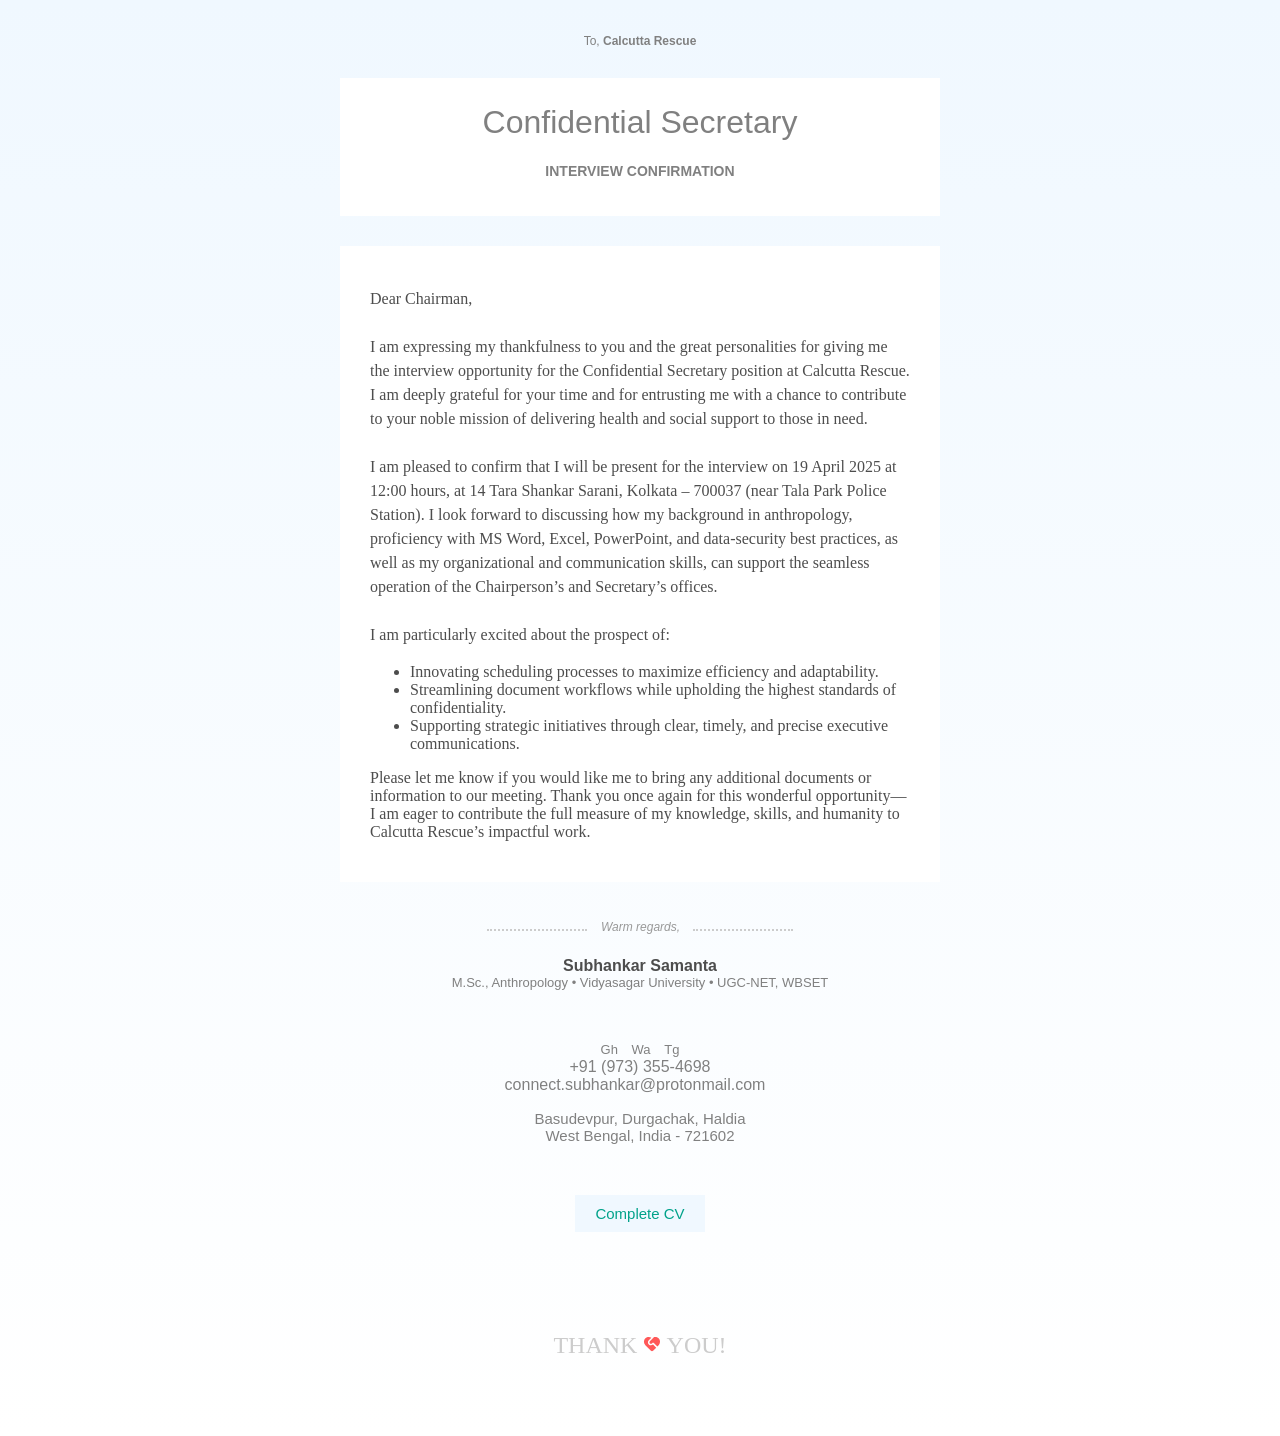
<file: templates/email-templates/job-application-reply.html>
<!-- 
 ------------------------------------
 JOB APPLICATION REPLY EMAIL TEMPLATE
 ====================================
               written by Passion-Lab
       https://github.com/Passion-Lab
-->

<!DOCTYPE html>
<html lang="en">
<head>
    <meta charset="UTF-8">
    <meta name="viewport" content="width=device-width, initial-scale=1.0">
    <title>Dear Sir/Madam, I hope you are good in health and find this letter well ...</title>
</head>
<body id="html_email_body" style="height: 100% !important; width: 100% !important; padding: 0 !important; margin: 0 !important;">

    <!-- Custom body text snippets to display after the subject line in an email client -->
    <div style="display: none; opacity: 0; color: transparent; visibility: hidden; height: 0; min-height: 0; width: 0; min-width: 0;">
        Dear Sir/Madam, I hope you are in good health and find this letter well ...
    </div>

    <!-- Main HTML Email Format -->
    <div class="email-template" style="min-height: 100% !important; min-width: 100% !important; margin: 0; padding: 0; background: linear-gradient(aliceblue, white);">
        <table width="100%" cellpadding="0" cellspecing="0" border="0" role="presentation" style="min-height: 100%; background: linear-gradient(aliceblue, white); margin: 0; padding: 0; text-wrap-mode: wrap; word-wrap: break-word;">
            <tr>
                <td align="center" valign="top" style="vertical-align: top; color: #808080; min-width: 100%;">

                    <!-- MAIN CONTENT AREA -->
                    <div style="min-width: 200px; width: 90%; max-width: 600px; padding: 20px 0px;">

                        <!-- Header Section -->
                        <div style="margin-top: 10px; margin-bottom: 30px; padding: 0px 10px;">
                            <div style="font-family: 'Segoe UI', Tahoma, Geneva, Verdana, sans-serif;">
                                <p style="text-align: center; font-size: 12px; color: #808080;">
                                    To, <strong>Calcutta Rescue</strong>
                                </p>
                            </div>
                        </div>
            
                        <!-- Heading Section -->
                        <div style="margin-top: 10px; margin-bottom: 30px; padding: 5px 10px; background: white;">
                            <div style="font-family: 'Segoe UI', Tahoma, Geneva, Verdana, sans-serif;">
                                <h1 style="font-weight: 100; text-wrap-mode: wrap; word-wrap: break-word;">
                                    Confidential Secretary
                                </h1>
                                <h6 style="text-transform: uppercase; font-size: 14px; margin-top: 0;">
                                    interview confirmation
                                </h6>
                            </div>
                        </div>
            
                        <!-- Letter Body 1 Section -->
                        <div style="margin-top: 10px; margin-bottom: 0px; padding: 25px 30px; background: white; color: #4d4d4d; text-align: left;">
                            <p style="line-height: 1.5;">
                                Dear Chairman,
                                <br><br>
                                I am expressing my thankfulness to you and the great personalities for giving me the interview opportunity for the Confidential Secretary position at Calcutta Rescue. I am deeply grateful for your time and for entrusting me with a chance to contribute to your noble mission of delivering health and social support to those in need.
                                <br><br>
                                I am pleased to confirm that I will be present for the interview on 19 April 2025 at 12:00 hours, at 14 Tara Shankar Sarani, Kolkata – 700037 (near Tala Park Police Station). I look forward to discussing how my background in anthropology, proficiency with MS Word, Excel, PowerPoint, and data‐security best practices, as well as my organizational and communication skills, can support the seamless operation of the Chairperson’s and Secretary’s offices.
                                <br><br>
                                I am particularly excited about the prospect of:
                    <span>
                                <ul>
                                    <li>
                                        Innovating scheduling processes to maximize efficiency and adaptability.
                                    </li>
                                    <li>
                                        Streamlining document workflows while upholding the highest standards of confidentiality.
                                    </li>
                                    <li>
                                        Supporting strategic initiatives through clear, timely, and precise executive communications.
                                    </li>
                                </ul>
                    </span>
                                Please let me know if you would like me to bring any additional documents or information to our meeting. Thank you once again for this wonderful opportunity—I am eager to contribute the full measure of my knowledge, skills, and humanity to Calcutta Rescue’s impactful work.
                            </p>
                        </div>

                        <!-- Letter Body 2 Section 
                        <div style="margin-top: 0px; margin-bottom: 30px; padding: 25px 30px; background: white; color: #4d4d4d; text-align: left;">
                            <p style="line-height: 1.5;">
                                I am particularly excited about the prospect of:
                            </p>
                            <ul>
                                <li>
                                    Innovating scheduling processes to maximize efficiency and adaptability.
                                </li>
                                <li>
                                    Streamlining document workflows while upholding the highest standards of confidentiality.
                                </li>
                                <li>
                                    Supporting strategic initiatives through clear, timely, and precise executive communications.
                                </li>
                            </ul>
                            <p style="line-height: 1.5;">
                                Please let me know if you would like me to bring any additional documents or information to our meeting. Thank you once again for this wonderful opportunity—I am eager to contribute the full measure of my knowledge, skills, and humanity to Calcutta Rescue’s impactful work.
                            </p>
                        </div>
                        -->

                        <!-- Footer Section -->
                        <div style="margin-top: 10px; margin-bottom: 30px; padding: 5px 10px;">
                            <div style="text-align: center; font-family: 'Segoe UI', Tahoma, Geneva, Verdana, sans-serif; color: #808080;">

                                <!-- Yours sincerely -->
                                <div style="margin-top: 20px;">
                                    <span style="display: inline-block; border-bottom: 2px dotted #cccccc; width: 100px;"></span>
                                    <span style="width: max-content; margin: 0 10px; font-size: 12px; color: #999999;">
                                        <em>
                                            Warm regards,
                                        </em>
                                    </span>
                                    <span style="display: inline-block; border-bottom: 2px dotted #cccccc; width: 100px;"></span>
                                </div>
            
                                <!-- Name -->
                                <h4 style="margin-bottom: 0; color: #4d4d4d;">
                                    Subhankar Samanta
                                </h4>
            
                                <!-- Designation -->
                                <p class="designation" style="margin-top: 0; font-size: 13px;">
                                    M.Sc., Anthropology • Vidyasagar University • UGC-NET, WBSET
                                </p>
            
                                <!-- Icons -->
                                <div style="margin-top: 50px;">
                                    <!-- GitHub -->
                                    <a href="https://github.com/Passion-Lab" target="_blank" rel="noopener noreferrer" style="text-decoration: none; margin-right: 10px; color: inherit; font-size: 13px;">
                                        Gh
                                    </a>
                                    <!-- WhatsApp -->
                                    <a href="https://wa.me/919733554698?text=Hello%2C%20Subhankar!%20I'm%20..." target="_blank" rel="noopener noreferrer" style="text-decoration: none; margin-right: 10px; color: inherit; font-size: 13px;">
                                        Wa
                                    </a>
                                    <!-- Telegram -->
                                    <a href="https://t.me/Passion_Lab" target="_blank" rel="noopener noreferrer" style="text-decoration: none; margin-right: 0px; color: inherit; font-size: 13px;">
                                        Tg
                                    </a>
                                    <!-- Phone -->
                                    <a href="tel:+919733554698" style="display: block; text-decoration: none; margin-right: 0px; color: inherit;">
                                        +91 (973) 355-4698
                                    </a>
                                    <!-- Email -->
                                    <a href="mailto:connect.subhankar@protonmail.com?subject=Seeking%20Your%20Attention%20on%20...&amp;body=Dear%20Subhankar%2C" style="display: block; text-decoration: none; margin-right: 10px; color: inherit;">
                                        connect.subhankar@protonmail.com
                                    </a>

                                </div>
            
                                <!-- Address line -->
                                <p style="margin-bottom: 50px;">
                                    <a href="https://www.google.com/maps/place/Basudevpur,+Haldia,+West+Bengal+721602/@22.0871723,88.1268283,15z/data=!3m1!4b1!4m6!3m5!1s0x3a02f6530ef8e189:0xbf10454dbd4cfd52!8m2!3d22.0877472!4d88.1364591!16s%2Fg%2F1tdqy42p" target="_blank" rel="noopener noreferrer" style="text-decoration: none; color: #808080; display: inline-block; font-size: 15px;">
                                        Basudevpur, Durgachak, Haldia<br>West Bengal, India - 721602
                                    </a>
                                </p>
            
                                <!-- Donwload button  -->
                                <a href="https://drive.google.com/file/d/12308znTavh37IexKPRVV2C2TtQ_Xsk1v/view?usp=sharing" target="_blank" rel="noopener noreferrer" style="display: inline-block; padding: 10px 20px; margin-bottom: 50px; background: #ffffff; text-decoration: none; font-size: 15px; font-weight: 500; color: #00a28a; background: aliceblue;">
                                    Complete CV
                                </a>
            
                                <!-- Thanks -->
                                <h2 style="margin-top: 50px; text-transform: uppercase; font-weight: 100; letter-spacing: 5; font-family: 'Times New Roman', Times, serif; color: #cccccc;">
                                    Thank
                                    <img src="[data-uri]" alt="❤" style="width: 18px; height: 18px;">
                                    You!
                                </h2>
            
                            </div>
                        </div>
            
                    </div>

                </td>
            </tr>
        </table>
    </div>

</body>
</html>
</file>
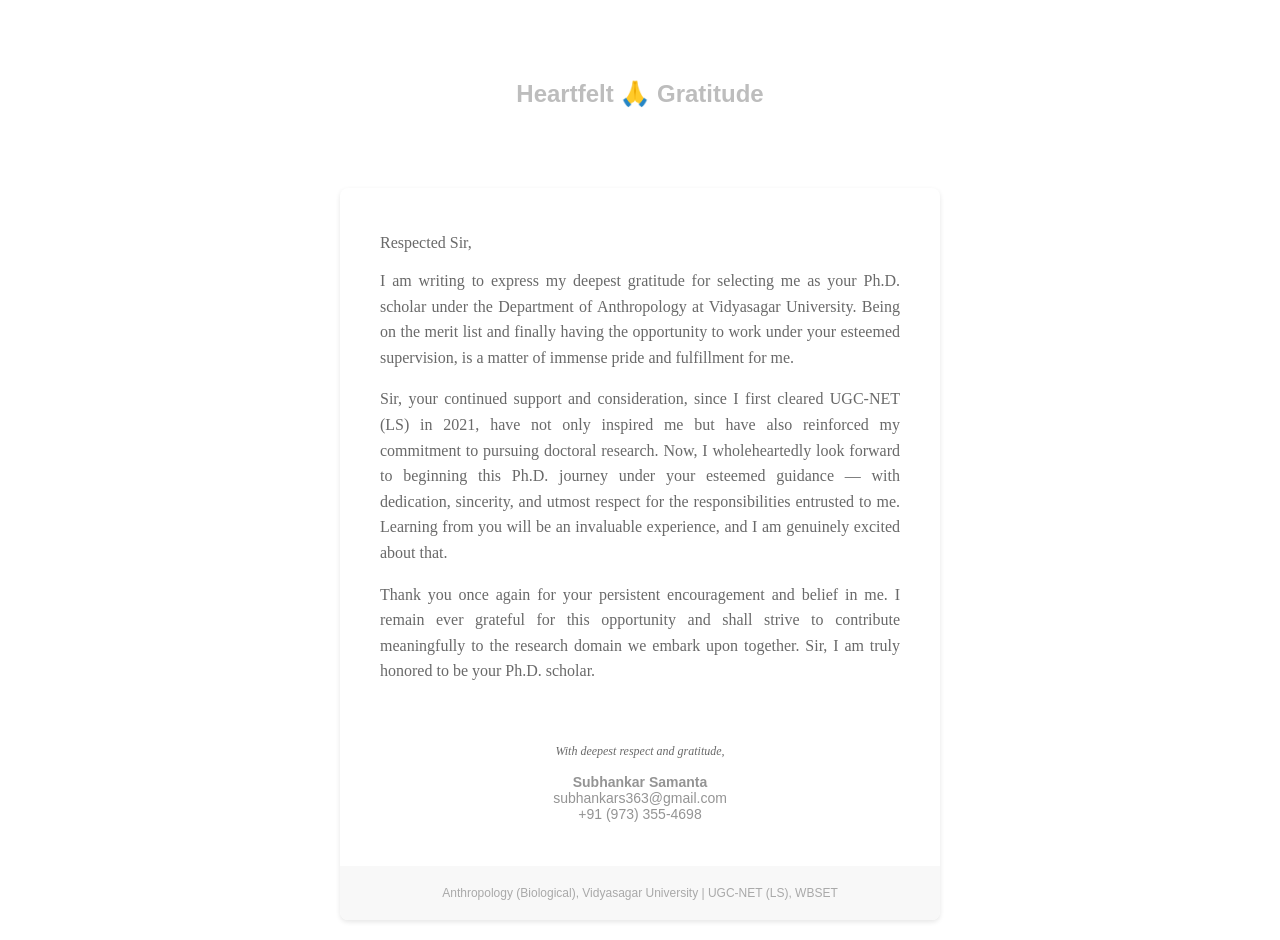
<file: templates/email-templates/minimal-letter.html>
<!DOCTYPE html>
<html lang="en">
<head>
    <meta charset="UTF-8">
    <meta name="viewport" content="width=device-width, initial-scale=1.0">
    <title>Heartfelt Gratitude - Ph.D. Admission</title>
    <!-- Inter font from Google Fonts -->
    <!-- <link href="https://fonts.googleapis.com/css2?family=Inter:wght@400;600&display=swap" rel="stylesheet"> -->
    <style>
        /* Basic reset and body styling for email client compatibility */
        body {
            margin: 0;
            padding: 0;
            font-family: 'Inter', sans-serif;
            background-color: none; /* Off-white #f4f4f4 background for the entire page */
            -webkit-text-size-adjust: 100%;
            -ms-text-size-adjust: 100%;
            width: 100% !important;
        }
        table {
            border-collapse: collapse;
            mso-table-lspace: 0pt;
            mso-table-rspace: 0pt;
        }
        img {
            -ms-interpolation-mode: bicubic;
            border: 0;
            height: auto;
            line-height: 100%;
            outline: none;
            text-decoration: none;
        }
        a {
            text-decoration: none;
            color: #4682B4; /* SteelBlue for links */
        }
        /* Ensure text color is applied to all elements */
        p, div, span, td, th {
            color: #2F4F4F; /* Dark Slate Gray for text */
        }
    </style>
</head>
<body style="margin: 0; padding: 0; font-family: 'Inter', sans-serif; background-color: none; -webkit-text-size-adjust: 100%; -ms-text-size-adjust: 100%; width: 100% !important;">

    <!-- Main email container table -->
    <table width="100%" border="0" cellpadding="0" cellspacing="0" style="background-color: none; margin: 0 auto;">
        <tr>
            <td align="center" valign="top">
                <!-- Top header -->
                <table width="600" border="0" cellpadding="0" cellspacing="0" style="background-color: none; border-radius: 8px; overflow: hidden; margin: 20px auto;">
                    <tr>
                        <td align="center" style="padding: 0;">
                            <h1 style="font-size: 24px; font-width: 900; color: #BDBDBD; text-align: center; margin-top: 0; margin-bottom: 60px; margin-top: 60px;">
                                Heartfelt 🙏 Gratitude
                            </h1>
                        </td>
                    </tr>
                </table>

                <!-- Content wrapper table -->
                <table width="600" border="0" cellpadding="0" cellspacing="0" style="font-family: serif; background-color: #FFFFFF; border-radius: 8px; overflow: hidden; margin: 20px auto; box-shadow: 0 2px 5px rgba(0,0,0,0.1);">
                    <tr>
                        <td align="center" style="padding: 0;">
                            <!-- 16:9 Aspect Ratio Image -->
                            <!-- <img src="https://placehold.co/1200x675/A9A9A9/FFFFFF?text=Gratitude+Header" alt="Gratitude Header" width="600" style="display: block; width: 100%; max-width: 600px; height: auto; border-top-left-radius: 8px; border-top-right-radius: 8px;"> -->
                        </td>
                    </tr>
                    <tr>
                        <td style="padding: 30px 40px;">
                            <!-- Email Subject -->
                            <!-- <h1 style="font-size: 24px; color: #2F4F4F; text-align: center; margin-top: 0; margin-bottom: 60px;">
                                🙏 Heartfelt Gratitude
                            </h1> -->

                            <!-- Salutation -->
                            <p style="font-size: 16px; color: #696969; text-align: left; margin-bottom: 15px;">
                                Respected Sir,
                            </p>

                            <!-- Body Text - Justified Alignment -->
                            <p style="font-size: 16px; line-height: 1.6; color: #696969; text-align: justify; margin-bottom: 15px;">
                                I am writing to express my deepest gratitude for selecting me as your Ph.D. scholar under the Department of Anthropology at Vidyasagar University. Being on the merit list and finally having the opportunity to work under your esteemed supervision, is a matter of immense pride and fulfillment for me.
                            </p>

                            <p style="font-size: 16px; line-height: 1.6; color: #696969; text-align: justify; margin-bottom: 15px;">
                                Sir, your continued support and consideration, since I first cleared UGC-NET (LS) in 2021, have not only inspired me but have also reinforced my commitment to pursuing doctoral research. Now, I wholeheartedly look forward to beginning this Ph.D. journey under your esteemed guidance — with dedication, sincerity, and utmost respect for the responsibilities entrusted to me. Learning from you will be an invaluable experience, and I am genuinely excited about that.
                            </p>

                            <!-- Closing -->
                            <p style="font-size: 16px; line-height: 1.6; color: #696969; text-align: justify; margin-bottom: 60px;">
                                Thank you once again for your persistent encouragement and belief in me. I remain ever grateful for this opportunity and shall strive to contribute meaningfully to the research domain we embark upon together. Sir, I am truly honored to be your Ph.D. scholar.
                            </p>

                            <!-- Signature -->
                            <p style="font-size: 12px; color: #696969; text-align: center; margin-bottom: 15px;">
                                <em>With deepest respect and gratitude,</em>
                            </p>
                            <p style="font-family: sans-serif; font-size: 14px; color: #949494; text-align: center;">
                                <b>Subhankar Samanta</b>
                                <a href="mailto:subhankars363@gmail.com?subject=I%20am%20interested%20in%20...&body=Dear%20Subhankar%2C%0A%0AThis%20is%20to%20inform%20you%20that%2C%20..." style="display: block; color: #949494;">subhankars363@gmail.com</a>
                                <a href="tel:+919733554698" style="display: block; color: #949494;">+91 (973) 355-4698</a>
                            </p>
                        </td>
                    </tr>
                    <tr>
                        <td align="center" style="font-family: sans-serif; padding: 20px; font-size: 12px; color: #A9A9A9; background-color: #F8F8F8; border-bottom-left-radius: 8px; border-bottom-right-radius: 8px;">
                            Anthropology (Biological), Vidyasagar University | UGC-NET (LS), WBSET
                        </td>
                    </tr>
                </table>
            </td>
        </tr>
    </table>

</body>
</html>
</file>
<file: docs/stylesheets/index.css>
/* Page-wide Specific Styling */
/* Any changes made here may affect page-wide (index.html) appearance */


/* Imports of external CSS files
---------------------------------- */

/* - global files */
@import url('./-fonts.css');
@import url('./-default.css');
@import url('./-reset.css');
@import url('./-universal.css');

/* - local (page-specific) files */
@import url('./index-animations.css');


/* Main content
---------------------------------- */

body main {
    position: relative;
    height: 100%;
    padding: 8rem 5rem;
    display: flex;
    flex-direction: column;
    align-items: center;
    justify-content: center;
    overflow: hidden;
}

body main * {
    z-index: 1;
}

/* Background design elements
---------------------------------- */

.design {
    z-index: 0;
    opacity: .7;
}

.design #desktop {
    position: absolute;
    height: 150px;
    width: 250px;
    top: 10%;
    right: 10%;
    background: linear-gradient(to bottom right, white, var(--bg-default) 80%);
    transform: skewY(15deg);
    box-shadow: 0 40px 15px -15px hsl(0, 0%, 90%);
    -webkit-animation: desktop-slide 2s cubic-bezier(0.645, 0.045, 0.355, 1.000) 1s infinite alternate both;
    animation: desktop-slide 2s cubic-bezier(0.645, 0.045, 0.355, 1.000) 1s infinite alternate both;
}

.design #mobile {
    position: absolute;
    height: 170px;
    width: 100px;
    bottom: 5%;
    left: 20%;
    border-radius: 15px;
    background: linear-gradient(to bottom left, white, var(--bg-default) 80%);
    box-shadow: -5px 5px 10px hsl(0, 0%, 90%);
    transform: rotateX(24deg) rotateY(-24deg) skew(33deg);
    -webkit-animation: mobile-slide 2s cubic-bezier(0.645, 0.045, 0.355, 1.000) 0s infinite alternate both;
    animation: mobile-slide 2s cubic-bezier(0.645, 0.045, 0.355, 1.000) 0s infinite alternate both;
}

/* Main content (cont'd...)
---------------------------------- */

main .title {
    position: relative;
    text-align: center;
}

main .title p {
    color: var(--accent-pri);
    font-size: 3rem;
    position: absolute;
    left: -10%;
    top: -10%;
    transform: rotate(-10deg);
}

main .title h1 {
    text-transform: uppercase;
    color: var(--grey-at-80);
    font-size: 5rem;
}

main .title::before {
    position: absolute;
    content: '';
    width: 100%;
    height: 2px;
    bottom: 0;
    left: 0;
    background: linear-gradient(90deg, transparent 20%, var(--grey-at-80));
}

main h4 {
    margin-top: 1rem;
    color: var(--fg-default);
    text-align: center;
}

/* Footer content
---------------------------------- */

body footer {
    position: fixed;
    bottom: 0;
    width: 100%;
    height: 4rem;
    display: flex;
    align-items: center;
    justify-content: center;
    padding: 0 1rem;
}

footer a {
    /* element specific variables */
    --this-height: 100px;
    --logo-size: 20px;

    position: relative;
    overflow: hidden;
    display: flex;
    align-items: center;
    justify-content: space-between;
    width: var(--this-height);
    height: 30px;
    min-height: max-content;
}

footer a h6 {
    font-size: 1rem;
    text-transform: uppercase;
    color: var(--grey-at-50);
    letter-spacing: 2px;
    z-index: 9;
    transition: all .5s ease-in;
}

footer a span {
    height: 100%;
    display: flex;
    z-index: 10;
    transition: all .5s ease-out;
}

footer a span svg {
    width: var(--logo-size);
    fill: var(--accent-pri);
}

footer a:hover h6 {
    letter-spacing: normal;
    transform: translateX(calc(var(--this-height) / 2 * -1));
    opacity: 0;
}

footer a:hover span {
    --w1: calc(var(--this-height) / 2);
    --w2: calc(var(--logo-size) / 2);
    --position: calc((var(--w1) - var(--w2)));
    transform: translateX(var(--position));
}
</file>
<file: docs/stylesheets/index-resposive.css>
/* Page-wide Specific Styling */
/* Any changes made here may affect page-wide (index.html) appearance */

@media (max-width: 521px) {

    main .title p {
        left: 50%;
        top: -30%;
        transform: translateX(-50%) rotate(-10deg);
    }

    main .title h1 {
        line-height: 85%;
        margin-bottom: 1rem;
    }

    main .title::before {
        background: linear-gradient(90deg, transparent, var(--grey-at-80), transparent);
    }

    body footer {
        justify-content: end;
    }

}
</file>
<file: landing-page/style.css>
/* Variables */
/* ---------------------------------- */

:root {
    --color-pri: rgb(0, 88, 104);
    --color-sec: rgb(69, 69, 69);
    --height-nav: 3rem;
    --height-footer: 5rem;
}

/* CSS Reset */
/* ---------------------------------- */

* {
    margin: 0;
    padding: 0;
    box-sizing: border-box;
    -moz-box-sizing: border-box;
    -webkit-box-sizing: border-box;
    font-family: 'Lucida Sans', 'Lucida Sans Regular', 'Lucida Grande', 'Lucida Sans Unicode', Geneva, Verdana, sans-serif;
}

html,
body {
    height: 100%;
    width: 100%;
    background: white;
}

a {
    text-decoration: none;
    cursor: pointer;
}

button,
input {
    border: none;
    outline: none;
    background: none;
}

button {
    cursor: pointer;
}

/* Universal settings */
/* ---------------------------------- */

.btn {
    padding: .5rem 1.2rem;
    border-radius: 3px;
}

.primary-btn {
    background: var(--color-pri);
    color: white;
    border: 2px solid var(--color-pri);
}

.secondary-btn {
    background: none;
    color: var(--color-pri);
    border: 2px solid var(--color-pri);
}

svg {
    width: 1rem;
    fill: white;
}

span.color,
.btn {
    cursor: pointer;
}

/* Specific settings */
/* ---------------------------------- */

body .main-container {
    height: 100%;
    width: 100%;
    display: flex;
    justify-content: center;
}

.main-container .container {
    display: flex;
    flex-direction: column;
    justify-content: space-between;
    min-height: max-content;
}

.main-container .left-container {
    width: 70%;
    background: white;
}
.main-container .right-container {
    width: 30%;
    background: lightblue;
}

.main-container > .container > nav,
.main-container > .container > main
 {
    padding: 0 3rem;
}

.container nav {
    width: 100%;
    height: var(--height-nav);
    min-height: var(--height-nav);
    display: flex;
    align-items: center;
    gap: 1rem;
}

.left-container nav {
    justify-content: flex-start;
}
.right-container nav {
    justify-content: flex-end;
}

.left-container nav a.logo svg {
    fill: black;
    width: 20px;
    transform: translateY(4px);
}

.left-container nav a {
    color: hsl(0, 0%, 60%);
}

.right-container nav svg {
    width: 1.2rem;
}

.container main {
    min-height: 22rem;
}

.left-container main,
.right-container main {
    /* min-height: calc(100% - var(--height-nav) - var(--height-footer)); */
    display: flex;
    flex-direction: column;
    justify-content: center;
}

.left-container main {
    max-width: 90%;
}

.left-container main h1 {
    margin-bottom: .8rem;
}
.left-container main h1 span {
    color: var(--color-pri);
}

.left-container main p {
    margin-bottom: 2rem;
    color: var(--color-sec);
}

.left-container main .btns {
    display: flex;
    align-items: center;
    flex-wrap: wrap;
    gap: 10px;
}

.left-container main .btns #btn-cart {
    display: flex;
    align-items: center;
    gap: 10px;
}

.left-container main .btns #btn-favorite svg {
    margin-left: 5px;
    width: 24px;
    fill: var(--color-pri);
}

.left-container main .colors {
    margin-top: 2rem;
}

.left-container main .colors .color {
    display: inline-block;
    height: 20px;
    width: 20px;
    border-radius: 50%;
    margin-right: 5px;
}

.left-container main .colors .blue {
    background: lightskyblue;
}
.left-container main .colors .pink {
    background: lightpink;
}
.left-container main .colors .yellow {
    background: rgb(255, 255, 98);
}
.left-container main .colors .green {
    background: lightgreen;
}

.right-container main {
    position: relative;
}

.right-container main img {
    position: absolute;
    left: 0;
    min-width: 300px;
    width: 100%;
    max-width: 626px;
    transform: translateX(-30%);
}

.container footer {
    height: var(--height-footer);
    min-height: var(--height-footer);
    display: flex;
    align-items: center;
    justify-content: center;
    padding: 0;
}

.container footer .stats {
    flex: 1;
    height: 100%;
    width: 100%;
    display: flex;
    flex-direction: column;
    align-items: center;
    justify-content: center;
}

.left-container footer .stats {
    border-right: 1px solid hsl(0, 0%, 80%);
}
.left-container footer .stats:last-child {
    border-right: none;
}

.container footer .stats h6 {
    font-size: 1rem;
}

.container footer .stats p {
    font-size: .8rem;
}

.left-container footer {
    background: hsl(0, 0%, 95%);
}
.right-container footer {
    background: hsl(195, 53%, 69%);
}

.right-container footer * {
    color: var(--color-pri);
}
</file>
<file: templates/landing-page/style.css>
/* Variables */
/* ---------------------------------- */

:root {
    --color-pri: rgb(0, 88, 104);
    --color-sec: rgb(69, 69, 69);
    --height-nav: 3rem;
    --height-footer: 5rem;
}

/* CSS Reset */
/* ---------------------------------- */

* {
    margin: 0;
    padding: 0;
    box-sizing: border-box;
    -moz-box-sizing: border-box;
    -webkit-box-sizing: border-box;
    font-family: 'Lucida Sans', 'Lucida Sans Regular', 'Lucida Grande', 'Lucida Sans Unicode', Geneva, Verdana, sans-serif;
}

html,
body {
    height: 100%;
    width: 100%;
    background: white;
}

a {
    text-decoration: none;
    cursor: pointer;
}

button,
input {
    border: none;
    outline: none;
    background: none;
}

button {
    cursor: pointer;
}

/* Universal settings */
/* ---------------------------------- */

.btn {
    padding: .5rem 1.2rem;
    border-radius: 3px;
}

.primary-btn {
    background: var(--color-pri);
    color: white;
    border: 2px solid var(--color-pri);
}

.secondary-btn {
    background: none;
    color: var(--color-pri);
    border: 2px solid var(--color-pri);
}

svg {
    width: 1rem;
    fill: white;
}

span.color,
.btn {
    cursor: pointer;
}

/* Specific settings */
/* ---------------------------------- */

body .main-container {
    height: 100%;
    width: 100%;
    display: flex;
    justify-content: center;
}

.main-container .container {
    display: flex;
    flex-direction: column;
    justify-content: space-between;
    min-height: max-content;
}

.main-container .left-container {
    width: 70%;
    background: white;
}
.main-container .right-container {
    width: 30%;
    background: lightblue;
}

.main-container > .container > nav,
.main-container > .container > main
 {
    padding: 0 3rem;
}

.container nav {
    width: 100%;
    height: var(--height-nav);
    min-height: var(--height-nav);
    display: flex;
    align-items: center;
    gap: 1rem;
}

.left-container nav {
    justify-content: flex-start;
}
.right-container nav {
    justify-content: flex-end;
}

.left-container nav a.logo svg {
    fill: black;
    width: 20px;
    transform: translateY(4px);
}

.left-container nav a {
    color: hsl(0, 0%, 60%);
}

.right-container nav svg {
    width: 1.2rem;
}

.container main {
    min-height: 22rem;
}

.left-container main,
.right-container main {
    /* min-height: calc(100% - var(--height-nav) - var(--height-footer)); */
    display: flex;
    flex-direction: column;
    justify-content: center;
}

.left-container main {
    max-width: 90%;
}

.left-container main h1 {
    margin-bottom: .8rem;
}
.left-container main h1 span {
    color: var(--color-pri);
}

.left-container main p {
    margin-bottom: 2rem;
    color: var(--color-sec);
}

.left-container main .btns {
    display: flex;
    align-items: center;
    flex-wrap: wrap;
    gap: 10px;
}

.left-container main .btns #btn-cart {
    display: flex;
    align-items: center;
    gap: 10px;
}

.left-container main .btns #btn-favorite svg {
    margin-left: 5px;
    width: 24px;
    fill: var(--color-pri);
}

.left-container main .colors {
    margin-top: 2rem;
}

.left-container main .colors .color {
    display: inline-block;
    height: 20px;
    width: 20px;
    border-radius: 50%;
    margin-right: 5px;
}

.left-container main .colors .blue {
    background: lightskyblue;
}
.left-container main .colors .pink {
    background: lightpink;
}
.left-container main .colors .yellow {
    background: rgb(255, 255, 98);
}
.left-container main .colors .green {
    background: lightgreen;
}

.right-container main {
    position: relative;
}

.right-container main img {
    position: absolute;
    left: 0;
    min-width: 300px;
    width: 100%;
    max-width: 626px;
    transform: translateX(-30%);
}

.container footer {
    height: var(--height-footer);
    min-height: var(--height-footer);
    display: flex;
    align-items: center;
    justify-content: center;
    padding: 0;
}

.container footer .stats {
    flex: 1;
    height: 100%;
    width: 100%;
    display: flex;
    flex-direction: column;
    align-items: center;
    justify-content: center;
}

.left-container footer .stats {
    border-right: 1px solid hsl(0, 0%, 80%);
}
.left-container footer .stats:last-child {
    border-right: none;
}

.container footer .stats h6 {
    font-size: 1rem;
}

.container footer .stats p {
    font-size: .8rem;
}

.left-container footer {
    background: hsl(0, 0%, 95%);
}
.right-container footer {
    background: hsl(195, 53%, 69%);
}

.right-container footer * {
    color: var(--color-pri);
}
</file>
<file: templates/login-form/style.css>
/* CSS Reset */
/* ---------------------------------- */

* {
    margin: 0;
    padding: 0;
    box-sizing: border-box;
    -moz-box-sizing: border-box;
    -webkit-box-sizing: border-box;
    font-family: 'Segoe UI', Tahoma, Geneva, Verdana, sans-serif;
}

html,
body {
    height: 100%;
    width: 100%;
    background: white;
}

a {
    text-decoration: none;
    cursor: pointer;
}

button,
input {
    border: none;
    outline: none;
    background: none;
    /* margin-right: 5px; */
}

button {
    cursor: pointer;
}

/* Universal settings */
/* ---------------------------------- */

body > * > .container {
    width: 100%;
    max-width: 70rem;
    padding: 0 2rem;  /* for an extra space when shrink to prevant sticking to the left and right walls */
    margin: auto; /* makes the current element center */
}

.btn {
    padding: .5rem 1.2rem;
    border-radius: 10rem;
}

.primary-btn {
    background: rgb(0, 88, 104);
    color: white;
}

.secondary-btn {
    background: rgb(244, 244, 244);
    color: rgb(0, 88, 104);
}

/* Main body */

body {
    background: url('./background.jpg');
    background-size: cover;
    background-repeat: no-repeat;
    background-position: center;
    display: flex;
    align-items: center;
    justify-content: center;
    overflow: hidden;
}

main {
    height: fit-content;
    min-height: 10%;
    width: 40%;
    max-width: 25rem;
    min-width: 15rem;
    padding: 3rem 1.5rem;
    background: rgba(255, 255, 255, .95);
    border-radius: 10px;
    display: flex;
    flex-direction: column;
    margin: 1.5rem 0; /* effective when height is about 100% */
}

main h1 {
    text-align: center;
    margin-bottom: 2rem;
}

main form {
    display: flex;
    flex-direction: column;
    gap: .5rem;
}

main form .margin-space {
    margin-bottom: 1rem;
}

main form input {
    border-bottom: 1px solid lightgray;
    padding: 5px 0;
    padding-left: 20px;
}

main form .input-field {
    position: relative;
    display: flex;
    flex-direction: column;
}

main form .input-field svg {
    position: absolute;
    content: '';
    height: 15px;
    width: 15px;
    top: 50%;
    left: 0;
    transform: translateY(-50%);
    fill: grey;
}

main form #forget {
    font-size: .8rem;
    font-style: italic;
    color: grey;
    width: max-content;
    align-self: flex-end;
}

main form #login {
    text-transform: uppercase;
    border: none;
    background: linear-gradient(to right, #005868, #003741);
    color: white;
    border-radius: 50px;
    cursor: pointer;
    padding: 8px 0;
}



main p {
    text-align: center;
    color: gray;
    font-size: .8rem;
}

main .social {
    display: flex;
    justify-content: center;
    gap: 5px;
    margin-bottom: 4rem;
    margin-top: .5rem;
}

main .social a svg {
    width: 20px;
}

main .social a svg#instagram {
    fill: rgb(240, 37, 71);
}

main .social a svg#facebook {
    fill: blue;
}

main .social a svg#twitter {
    fill: black;
}

main .signup {
    text-align: center;
    color: #005868;
}
</file>
<file: templates/minimal-landing-page/style.css>
/*

! Important information
'rem' = Root Element
if, root element font size = 16px
1rem = 16px

*/

/* CSS Reset */
/* ---------------------------------- */

* {
    margin: 0;
    padding: 0;
    box-sizing: border-box;
    -moz-box-sizing: border-box;
    -webkit-box-sizing: border-box;
    font-family: 'Segoe UI', Tahoma, Geneva, Verdana, sans-serif;
}

html,
body {
    height: 100%;
    width: 100%;
    background: white;
    
    /* Global variables */
    --nav-height: 3.5rem;
}

a {
    text-decoration: none;
}

button {
    border: none;
    outline: none;
    cursor: pointer;
    /* margin-right: 5px; */
}

/* Universal settings */
/* ---------------------------------- */

body > * > .container {
    width: 100%;
    max-width: 70rem;
    padding: 0 2rem;  /* for an extra space when shrink to prevant sticking to the left and right walls */
    margin: auto; /* makes the current element center */
}

.btn {
    padding: .5rem 1.2rem;
    border-radius: 10rem;
}

.primary-btn {
    background: rgb(0, 88, 104);
    color: white;
}

.secondary-btn {
    background: rgb(244, 244, 244);
    color: rgb(0, 88, 104);
}


/* Header */
/* ---------------------------------- */

header {
    height: var(--nav-height);
    width: 100%;
    background: #fefefe;
}

header .container {
    height: 100%;
    display: flex;
    align-items: center;
    justify-content: space-between;
}

header .container #logo {
    font-size: 20px;
    font-family: 'Times New Roman', Times, serif;
    color: slategrey;
}

header .container nav {
    display: flex;
    gap: 1.5rem;
}

header .container nav a {
    color: grey;
}

header .container nav .humberger {
    display: none;
}

/* Main Body */
/* ---------------------------------- */

body main {
    height: calc(100% - var(--nav-height));
    /* height: 100%; */
    display: flex;
    align-items: center;
}

main .container {
    width: 100%;
    display: flex;
    align-items: center;
    justify-content: center;
    gap: 2rem;
}

main .container .text {
    display: flex;
    flex-direction: column;
    gap: 1rem;
}

main .container .text h1 {
    font-size: 1.7rem;
    color: rgb(0, 88, 104);
}

main .container .text p {
    color: grey;
}

main .container .text .buttons {
    margin-top: 20px;
    display: flex;
    flex-wrap: wrap;
    gap: 10px;
}

main .container img {
    max-width: 100%;
}

/* Responsive settings */
/* ---------------------------------- */

@media (max-width: 850px) {
    header .container nav a {
        display: none;
    }
    header .container nav .humberger {
        display: block;
    }
    main .container {
        flex-direction: column-reverse;
        justify-content: center;
    }
    main .container .text {
        text-align: center;
    }
    main .container .text h1 {
        font-size: 1.4rem;
    }
    main .container .text .buttons {
        justify-content: center;
    }
    main .container img {
        max-width: 60%;
    }
}
</file>
<file: docs/stylesheets/portfolio.css>
/* Page-wide Specific Styling */
/* Any changes made here may affect page-wide (portfolio.html) appearance */


/* Imports of external CSS files
---------------------------------- */

/* - global files */
@import url('./-fonts.css');
@import url('./-default.css');
@import url('./-reset.css');
@import url('./-universal.css');

/* - local (page-specific) files */


/* Main containers
---------------------------------- */

body .main-container {
    height: 100%;
    width: 100%;
    display: flex;
    justify-content: center;
}

.main-container .container {
    /* element specific variables */
    --height-nav: 70px;

    display: flex;
    flex-direction: column;
    justify-content: space-between;
    min-height: max-content;
}

.main-container .left-container {
    width: 25%;
    background: var(--fg-default);
}
.main-container .right-container {
    width: 75%;
    background: var(--bg-default);
}

.main-container > .container > * {
    padding: 0 10%;
}

/* === NAVIGATION BAR === */

.container nav {
    width: 100%;
    height: var(--height-nav);
    min-height: var(--height-nav);
    display: flex;
    align-items: center;
    gap: 1rem;
    border: 1px solid rgb(255, 0, 225);
}

.left-container nav {
    justify-content: flex-start;
    text-align: left;
}
.right-container nav {
    justify-content: flex-end;
    text-align: right;
}


/* Left container's navigation
---------------------------------- */


/* Right container's navigation
---------------------------------- */

.right-container nav a.logo {
    display: flex;
    align-items: center;
    justify-content: center;
    gap: 1rem;
    color: var(--accent-pri);
}

.right-container nav a.logo svg {
    fill: var(--accent-pri);
    width: 35px;
    transform: translateY(4px);
}

.right-container nav a.logo div h1 {
    font-family: sans-serif;
    font-weight: 900;
    font-size: 12px;
    color: var(--grey-at-50);
}

.right-container nav a.logo div em {
    font-weight: 100;
}

.right-container nav a.logo div h6 {
    width: 100%;
    font-size: 17px;
    text-transform: uppercase;
    letter-spacing: .2rem;
}

/* === MAIN === */

.container main {
    min-height: 22rem;
    border: 1px solid red;
}

.right-container main {
    text-align: right;
}

/* Right container's main
---------------------------------- */

.right-container main {
    display: flex;
    flex-direction: column;
    justify-content: center;
    margin-left: 20%;
}

.right-container main .heading {
    position: relative;
}

.right-container main .heading #serial {
    position: relative;
    font-family: system-ui, -apple-system, BlinkMacSystemFont, 'Segoe UI', Roboto, Oxygen, Ubuntu, Cantarell, 'Open Sans', 'Helvetica Neue', sans-serif;
    font-weight: 900;
    font-size: 10rem;
    color: white;
}

.right-container main .heading #title {
    position: absolute;
    right: 0;
    bottom: 0%;
    font-size: 4rem;
    color: var(--fg-default);
    transform: translateY(-15%);
}

.right-container main #description {
    color: var(--grey-at-50);
    margin-bottom: 20px;
}

.right-container main .btns .btn-sec svg {
    width: 1.3rem;
    fill: var(--grey-at-50);
    transition: all .2s;
}

.right-container main .btns .btn-sec:hover svg {
    fill: var(--grey-at-20);
}

.right-container main .btns {
    display: flex;
    justify-content: flex-end;
    gap: 1rem;
}

.right-container main .btns .btn-pri {
    display: flex;
    align-items: center;
    gap: 5px;
}

.right-container main .btns #explore {
    text-transform: uppercase;
    transition: all .5s ease;
}

.right-container main .btns #explore svg {
    width: 1.5rem;
    fill: var(--grey-at-20);
    transform: rotate(-45deg);
    transition: all .3s ease;
}

.right-container main .btns #explore:hover {
    color: var(--accent-pri);
}

.right-container main .btns #explore:hover svg {
    fill: var(--accent-pri);
    transform: rotate(0deg);
}
</file>
